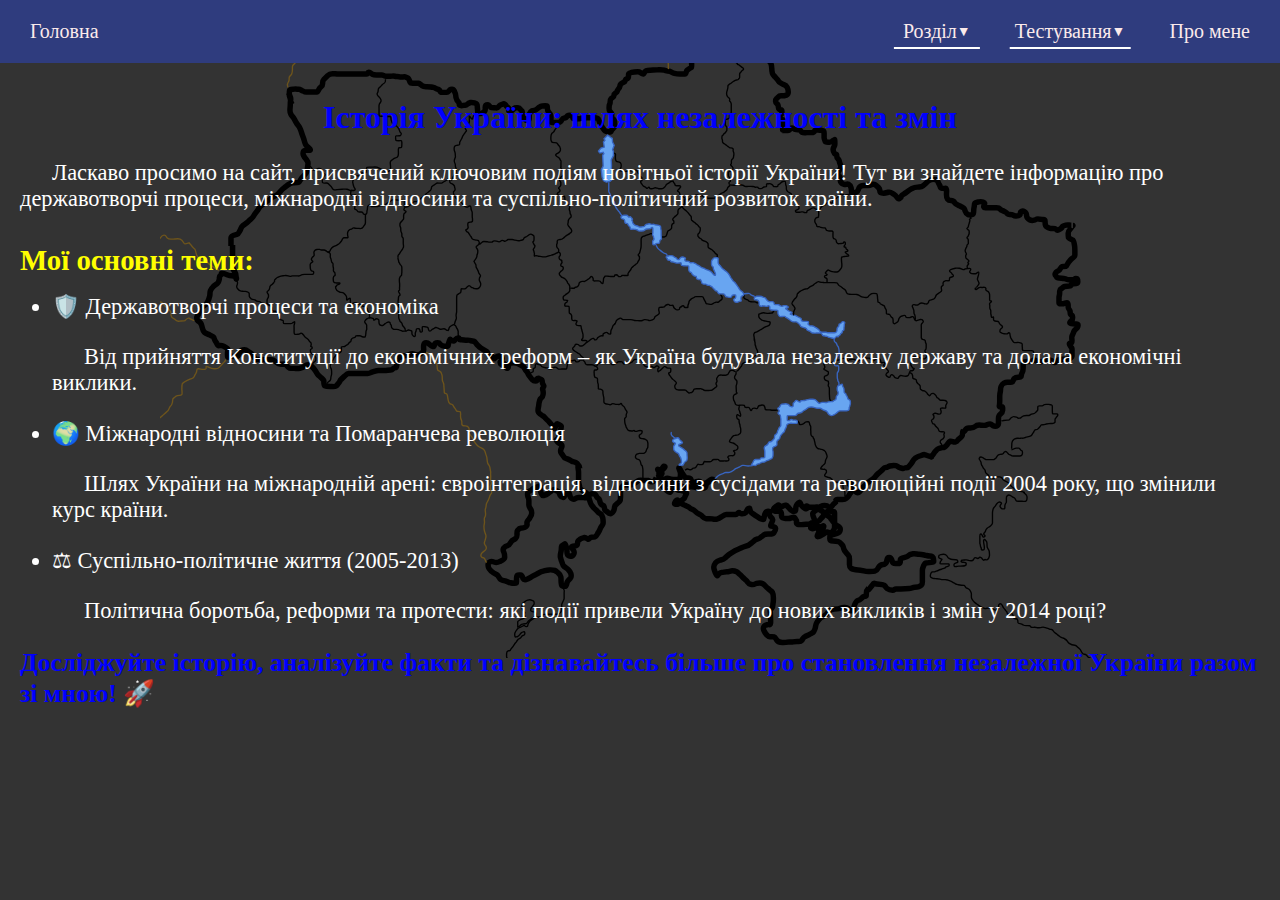
<file: index.html>
<!DOCTYPE html>
<html lang="en">

<head>
    <meta charset="UTF-8">
    <meta name="viewport" content="width=device-width, initial-scale=1.0">
    <title>Головна сторінка</title>
    <link rel="stylesheet" href="view/styles.css">
</head>

<body class="main">
    <nav class="navigation">
        <a href="index.html">Головна</a>
        <div class="navigation-wrapper">
            <div class="dropdown">
                <a class="dropdown-button">Розділ <span class="arrow">▼</span></a>
                <div class="dropdown-content">
                    <a href="./view/topic1.html">Державотворчі процеси та стан економіки</a>
                    <a href="./view/topic2.html">Міжнародні відносини України. Помаранчева революція</a>
                    <a href="./view/topic3.html">Суспільно-політичне життя України у 2005-2013 рр.</a>
                </div>
            </div>
            <div class="dropdown">
                <a class="dropdown-button">Тестування <span class="arrow">▼</span></a>
                <div class="dropdown-content">
                    <a href="./view/test1.html">Тест №1</a>
                    <a href="./view/test2.html">Тест №2</a>
                    <a href="./view/test3.html">Тест №3</a>
                </div>
            </div>
            <a href="./view/about.html">Про мене</a>
        </div>

    </nav>
    <main>
        <h1>Історія України: шлях незалежності та змін</h1>
        <p>Ласкаво просимо на сайт, присвячений ключовим подіям новітньої історії України! Тут ви знайдете інформацію
            про
            державотворчі процеси, міжнародні відносини та суспільно-політичний розвиток країни.</p>
        <h2>Мої основні теми:</h2>
        <ul>
            <li>🛡️ Державотворчі процеси та економіка</li>
            <p>Від прийняття Конституції до економічних реформ – як Україна будувала незалежну державу та долала
                економічні виклики.</p>
            <li>🌍 Міжнародні відносини та Помаранчева революція</li>
            <p>Шлях України на міжнародній арені: євроінтеграція, відносини з сусідами та революційні події 2004 року,
                що змінили курс країни.</p>
            <li>⚖ Суспільно-політичне життя (2005-2013)</li>
            <p>Політична боротьба, реформи та протести: які події привели Україну до нових викликів і змін у 2014 році?
            </p>
        </ul>
        <h3>Досліджуйте історію, аналізуйте факти та дізнавайтесь більше про становлення незалежної України разом зі мною! 🚀</h3>
    </main>

</body>

</html>
</file>
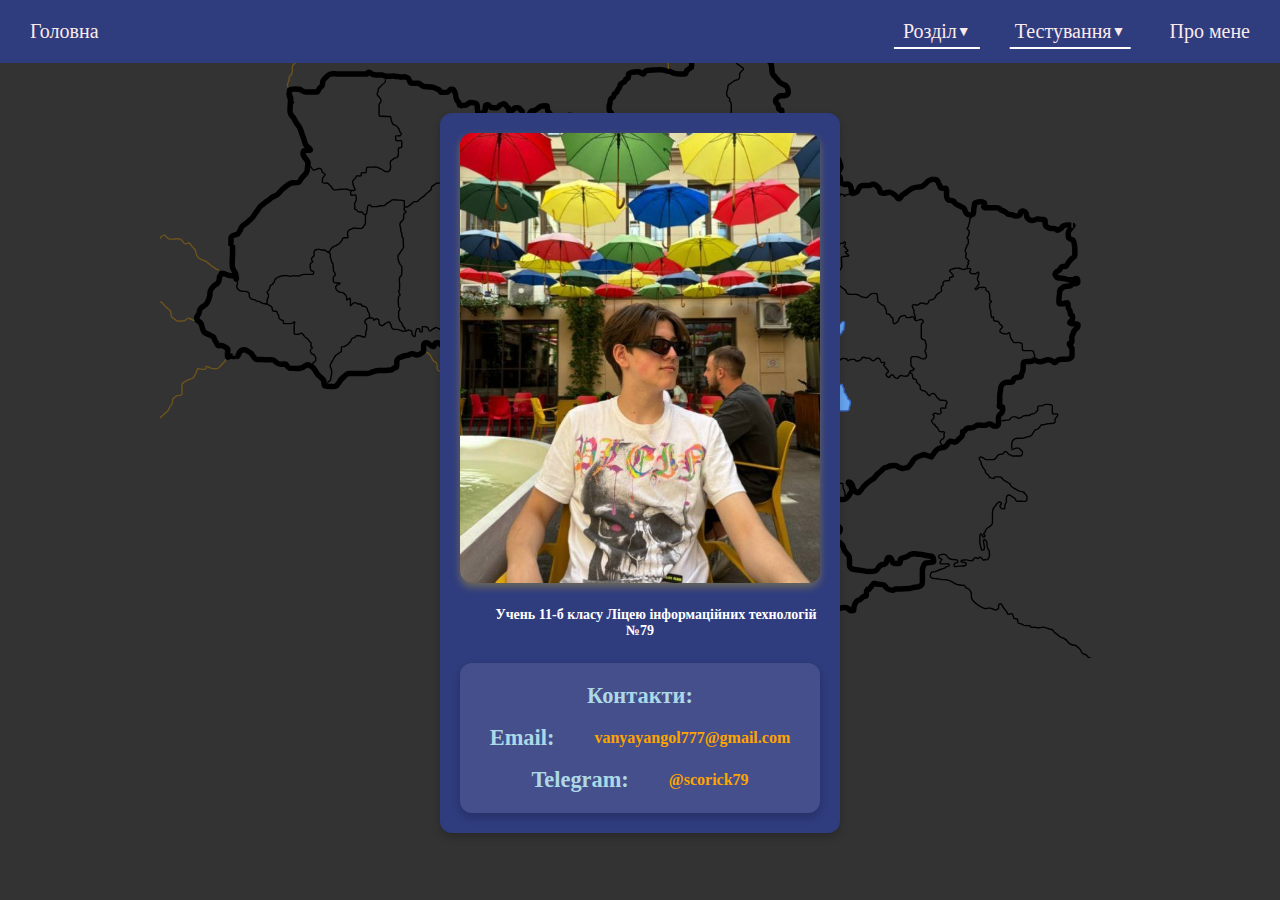
<file: view/about.html>
<!DOCTYPE html>
<html lang="en">

<head>
  <meta charset="UTF-8">
  <meta name="viewport" content="width=device-width, initial-scale=1.0">
  <link rel="stylesheet" href="styles.css">
  <title>Site</title>
</head>

<body class="my_page main">
  <nav class="navigation">
    <a href="../index.html">Головна</a>
    <div class="navigation-wrapper">
      <div class="dropdown">
        <a class="dropdown-button">Розділ <span class="arrow">▼</span></a>
        <div class="dropdown-content">
          <a href="./topic1.html">Державотворчі процеси та стан економіки</a>
          <a href="./topic2.html">Міжнародні відносини України. Помаранчева революція</a>
          <a href="./topic3.html">Суспільно-політичне життя України у 2005-2013 рр.</a>
        </div>
      </div>
      <div class="dropdown">
        <a class="dropdown-button">Тестування <span class="arrow">▼</span></a>
        <div class="dropdown-content">
          <a href="./test1.html">Тест №1</a>
          <a href="./test2.html">Тест №2</a>
          <a href="./test3.html">Тест №3</a>
        </div>
      </div>
      <a href="./about.html">Про мене</a>
    </div>
  </nav>

  <main class="my_main">
    <div class="picture_my">
      <img id="Picutre195" class="medium" src="./src/me.jpg">
      <p>Учень 11-б класу Ліцею інформаційних технологій №79</p>
    </div>
    <div class="contacts">
      <p>Контакти:</p>
      <div class="contact">
        <p>Email:</p>
        <p>
          <a href="mailto:vanyayangol777@gmail.com" class="link">vanyayangol777@gmail.com</a>
        </p>
      </div>
      <div class="contact">
        <p>Telegram:</p>
        <p>
          <a href="http://t.me/scorick79" target="_blank" class="link">@scorick79</a>
        </p>
      </div>
    </div>
  </main>
</body>

</html>
</file>
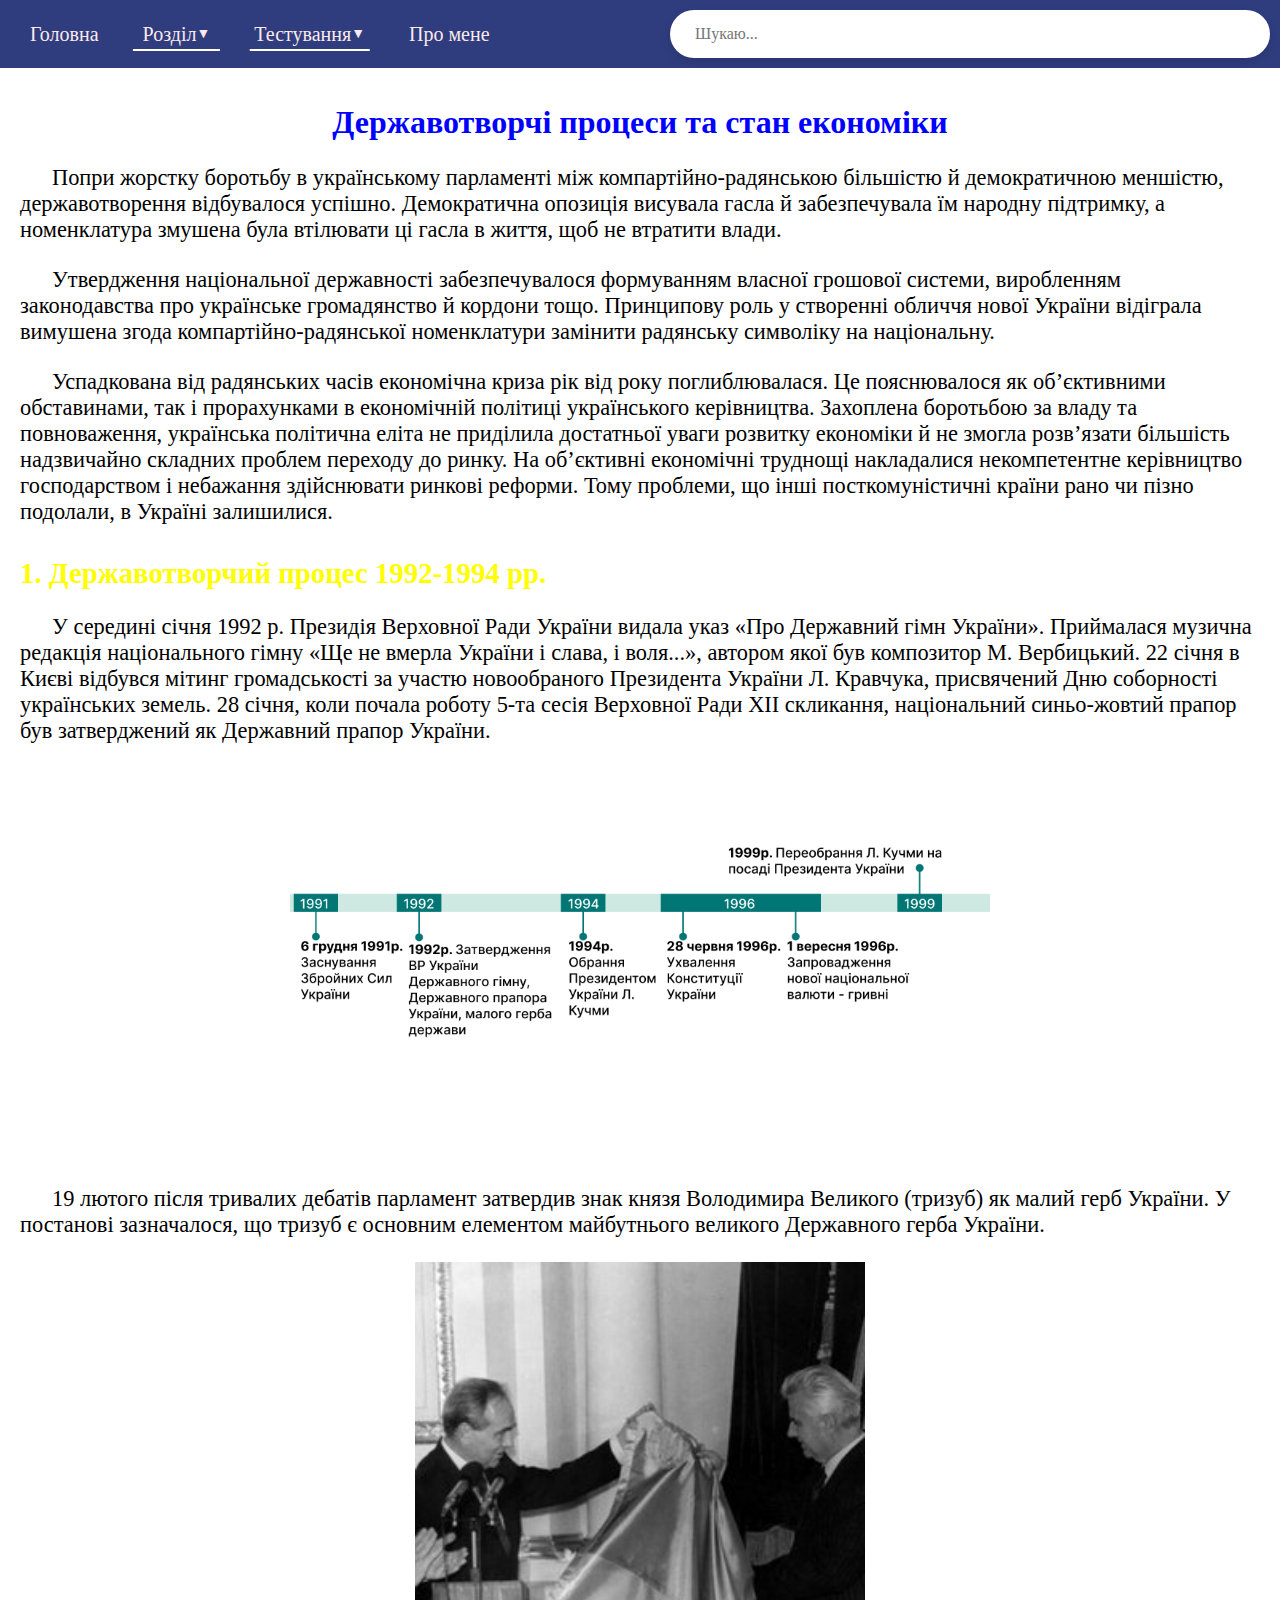
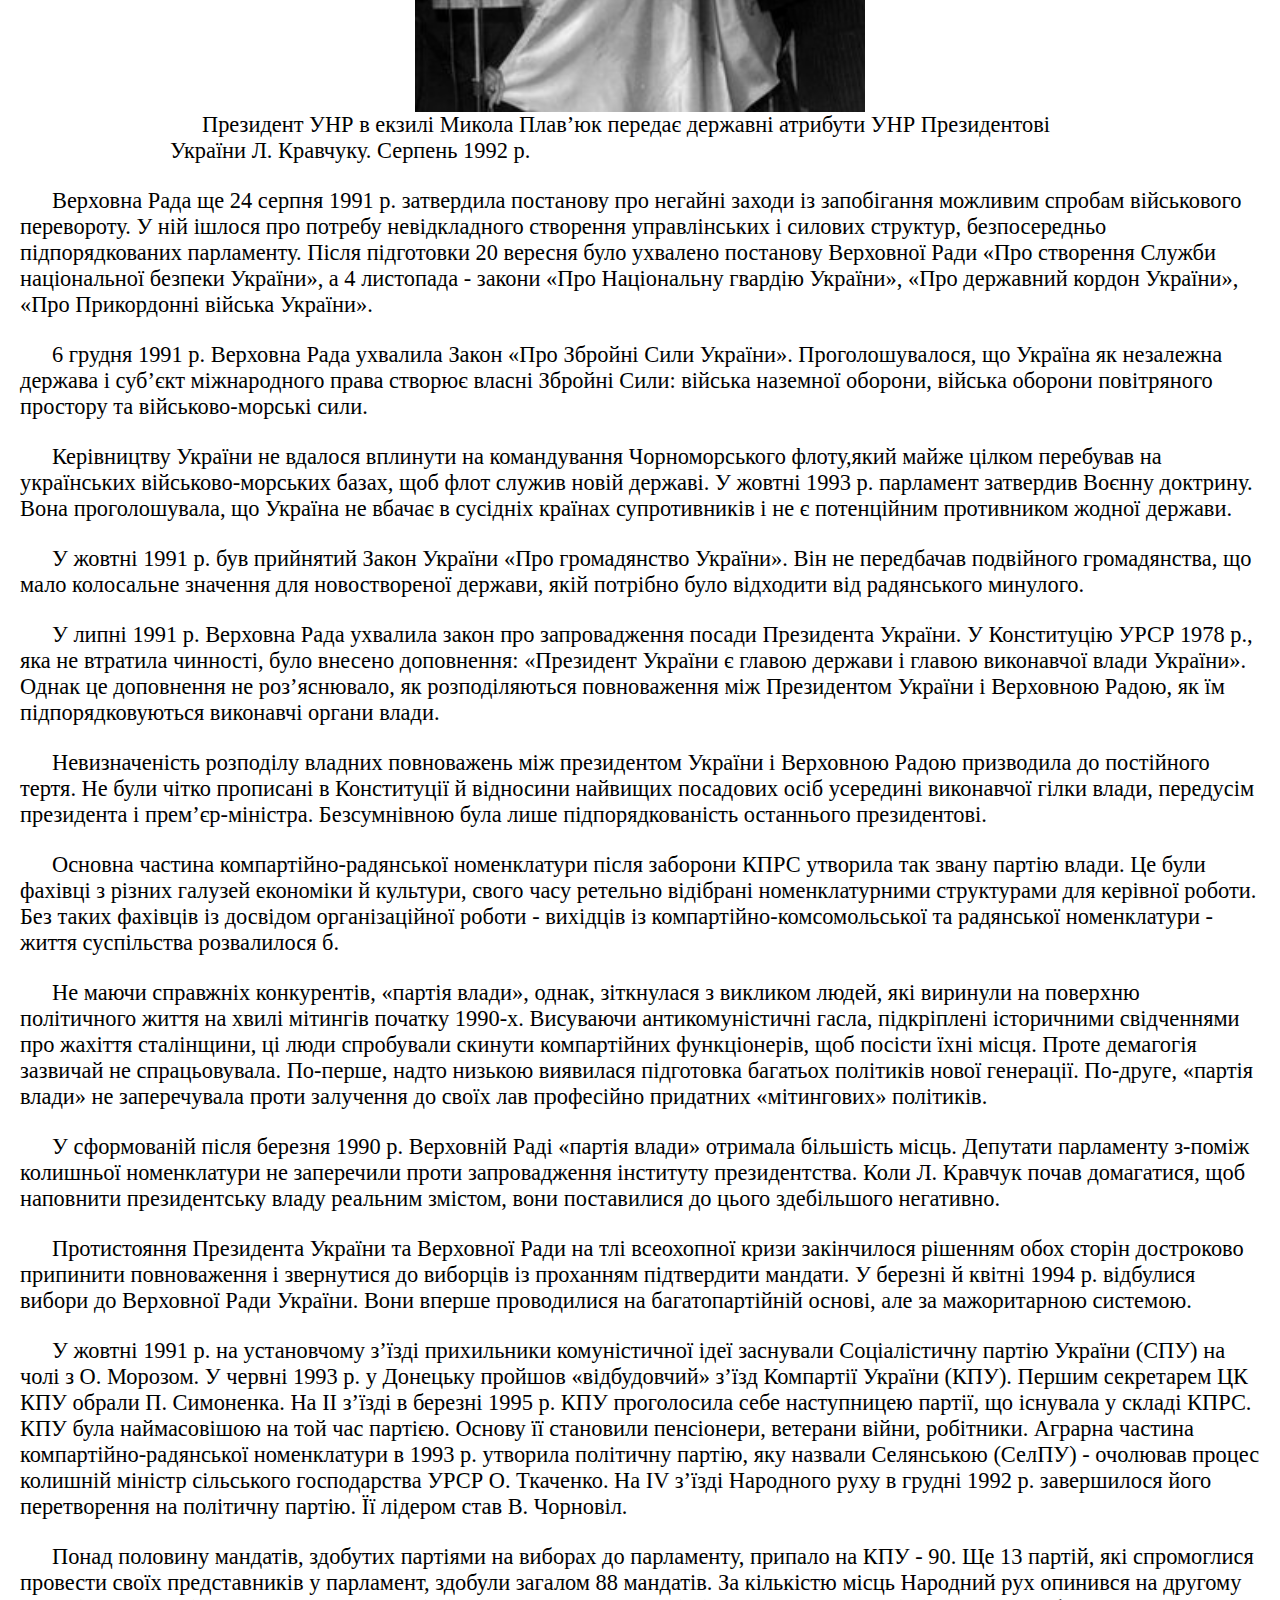
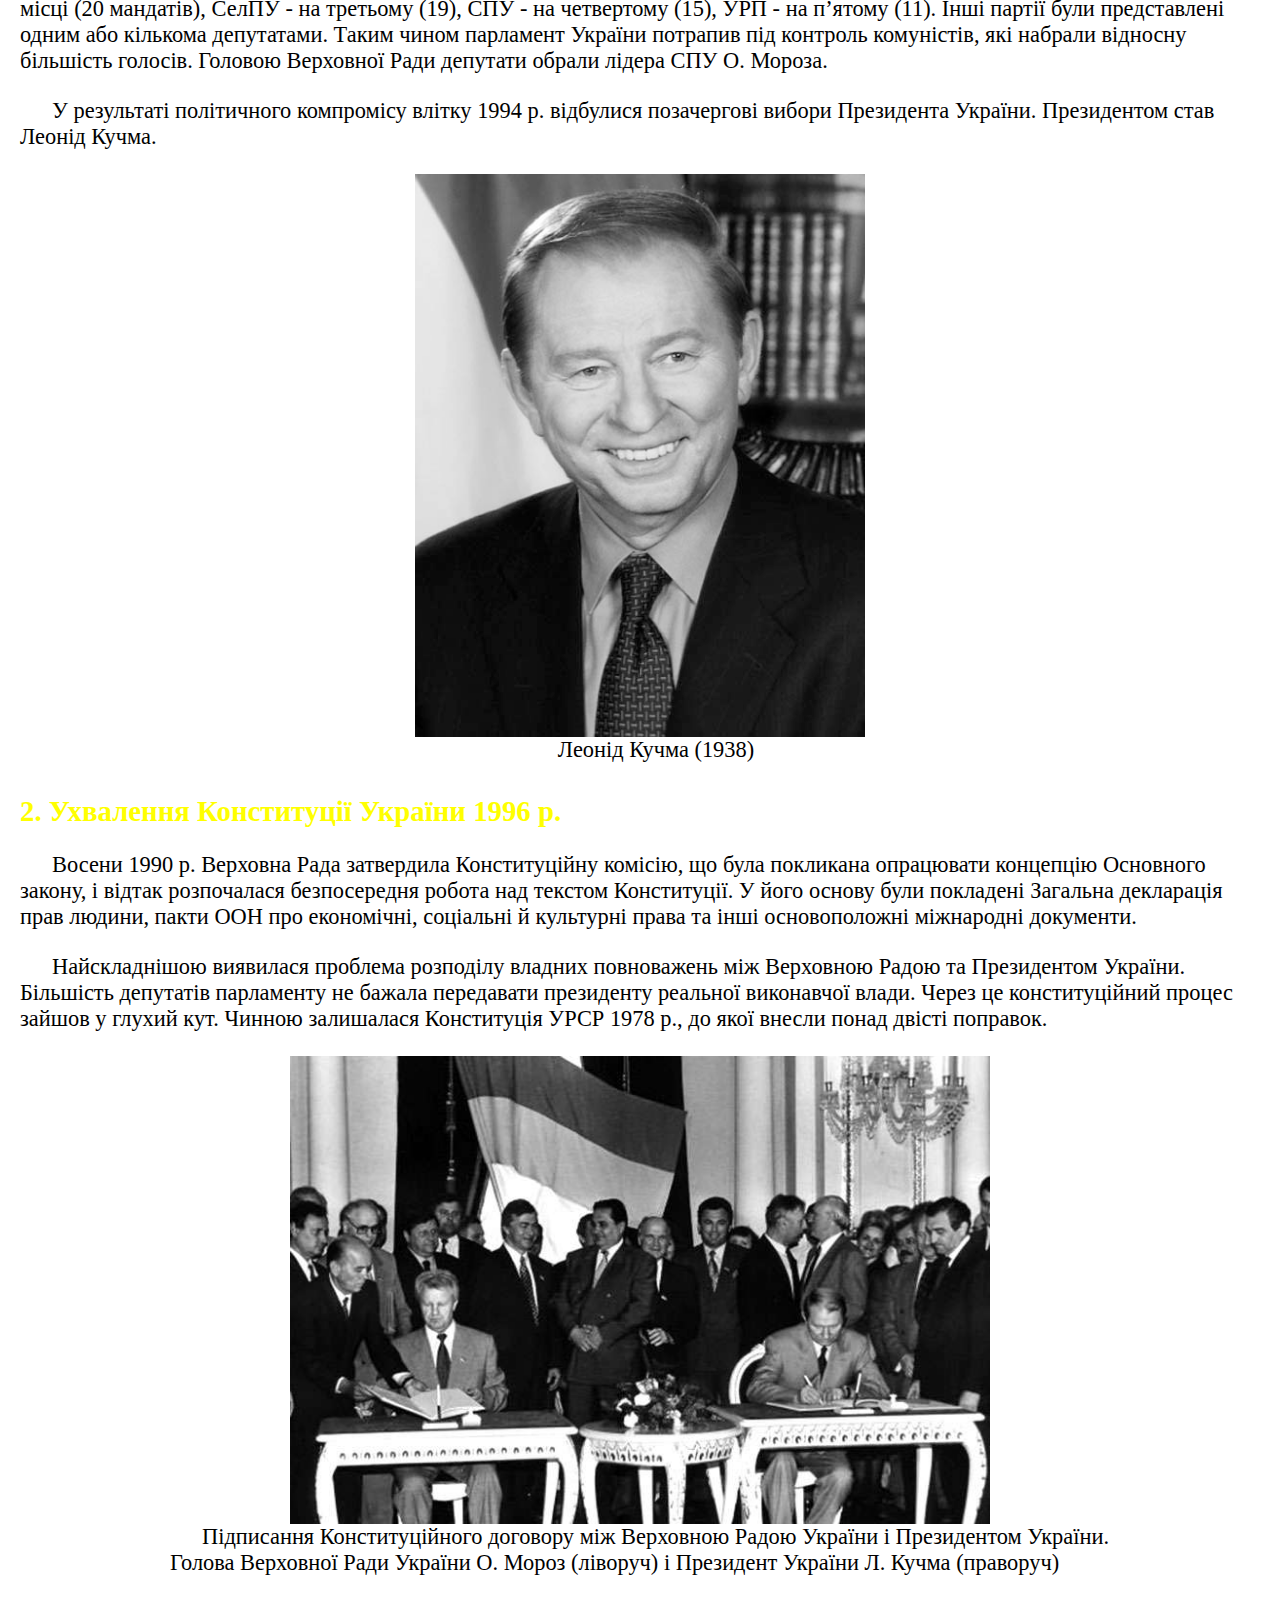
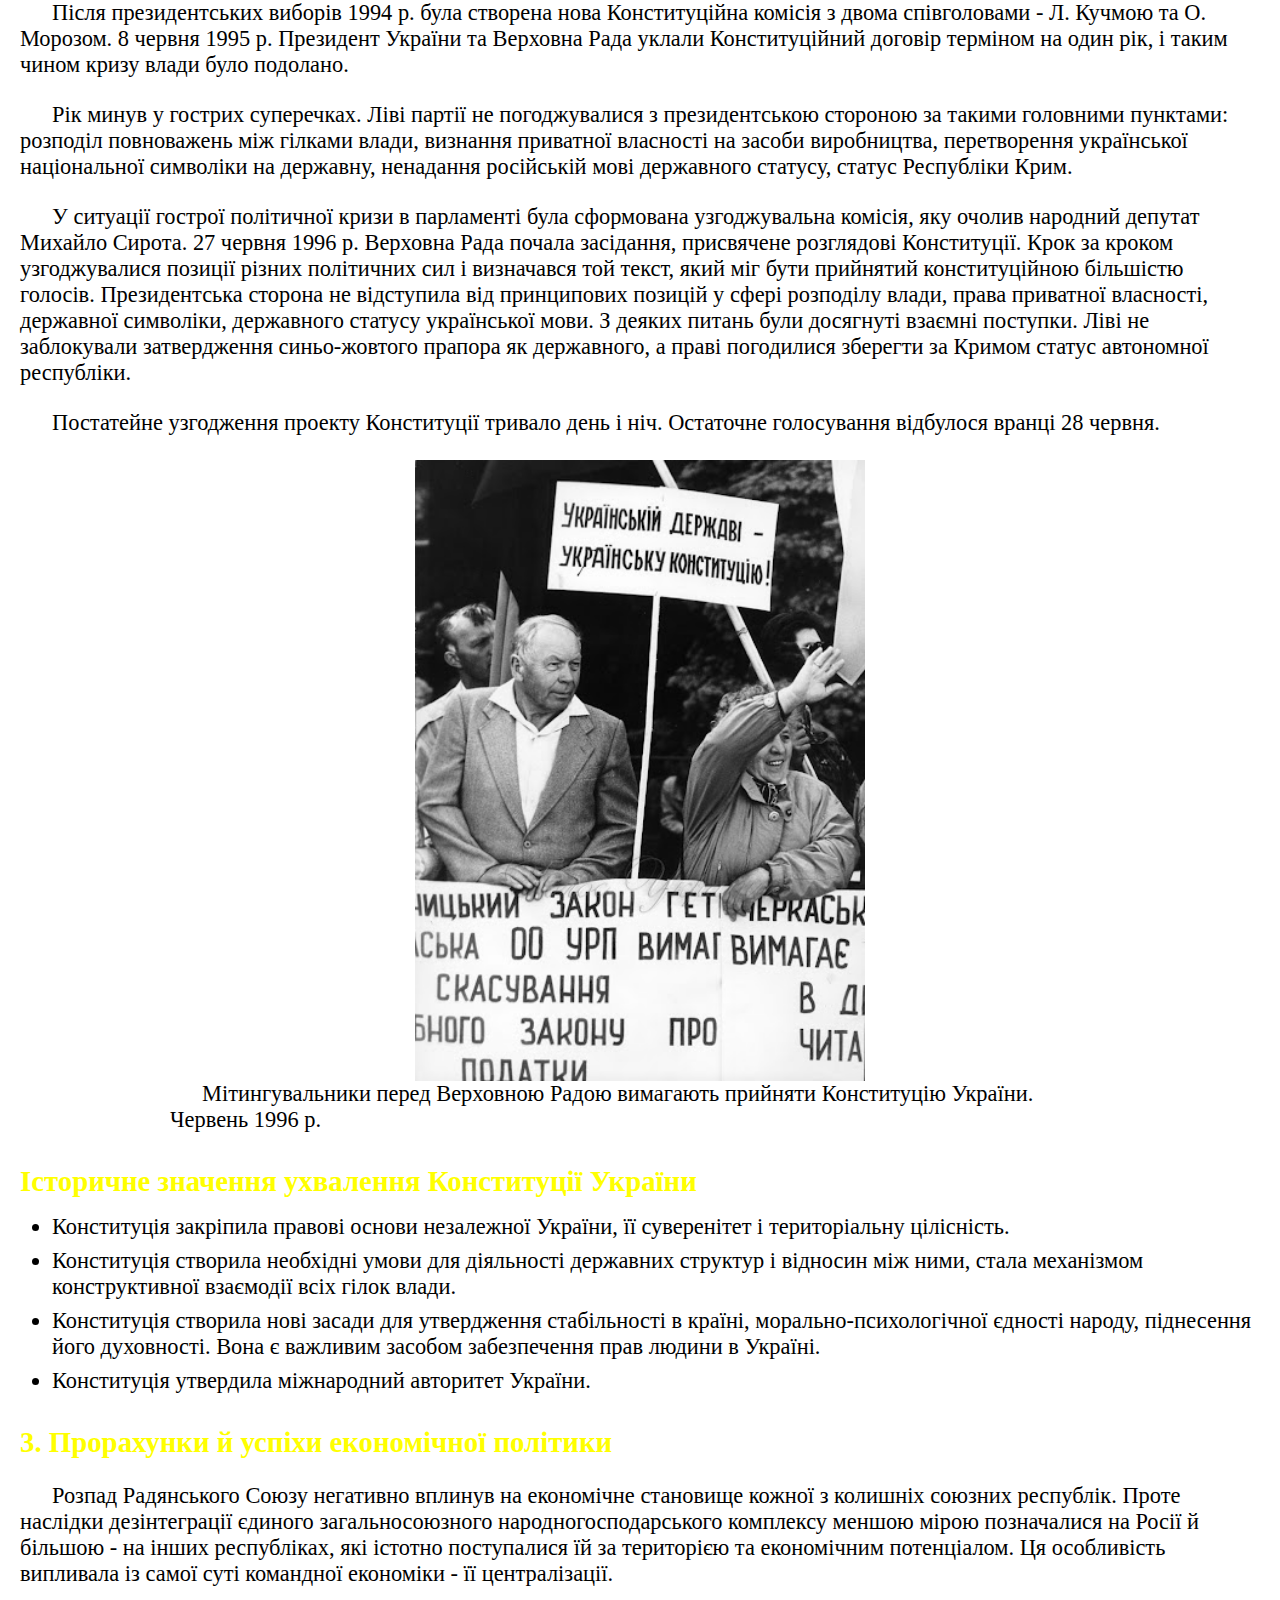
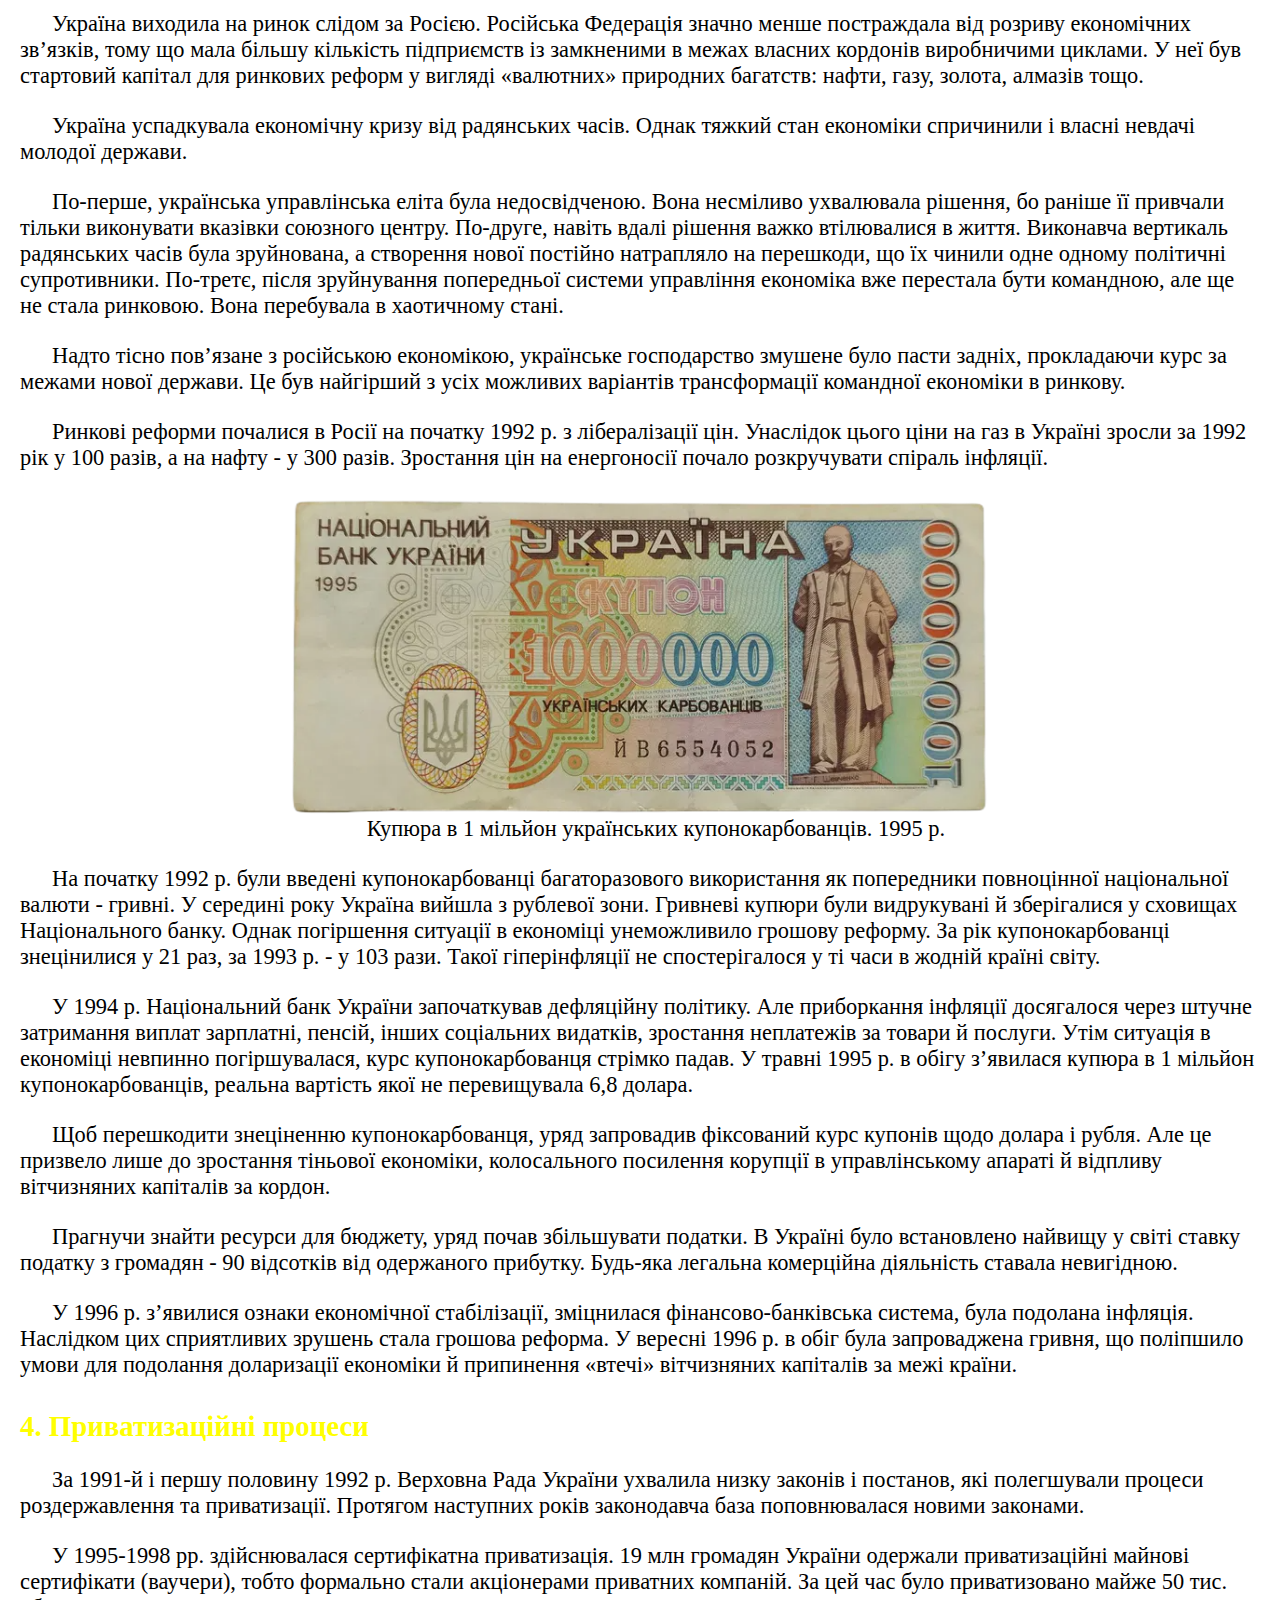
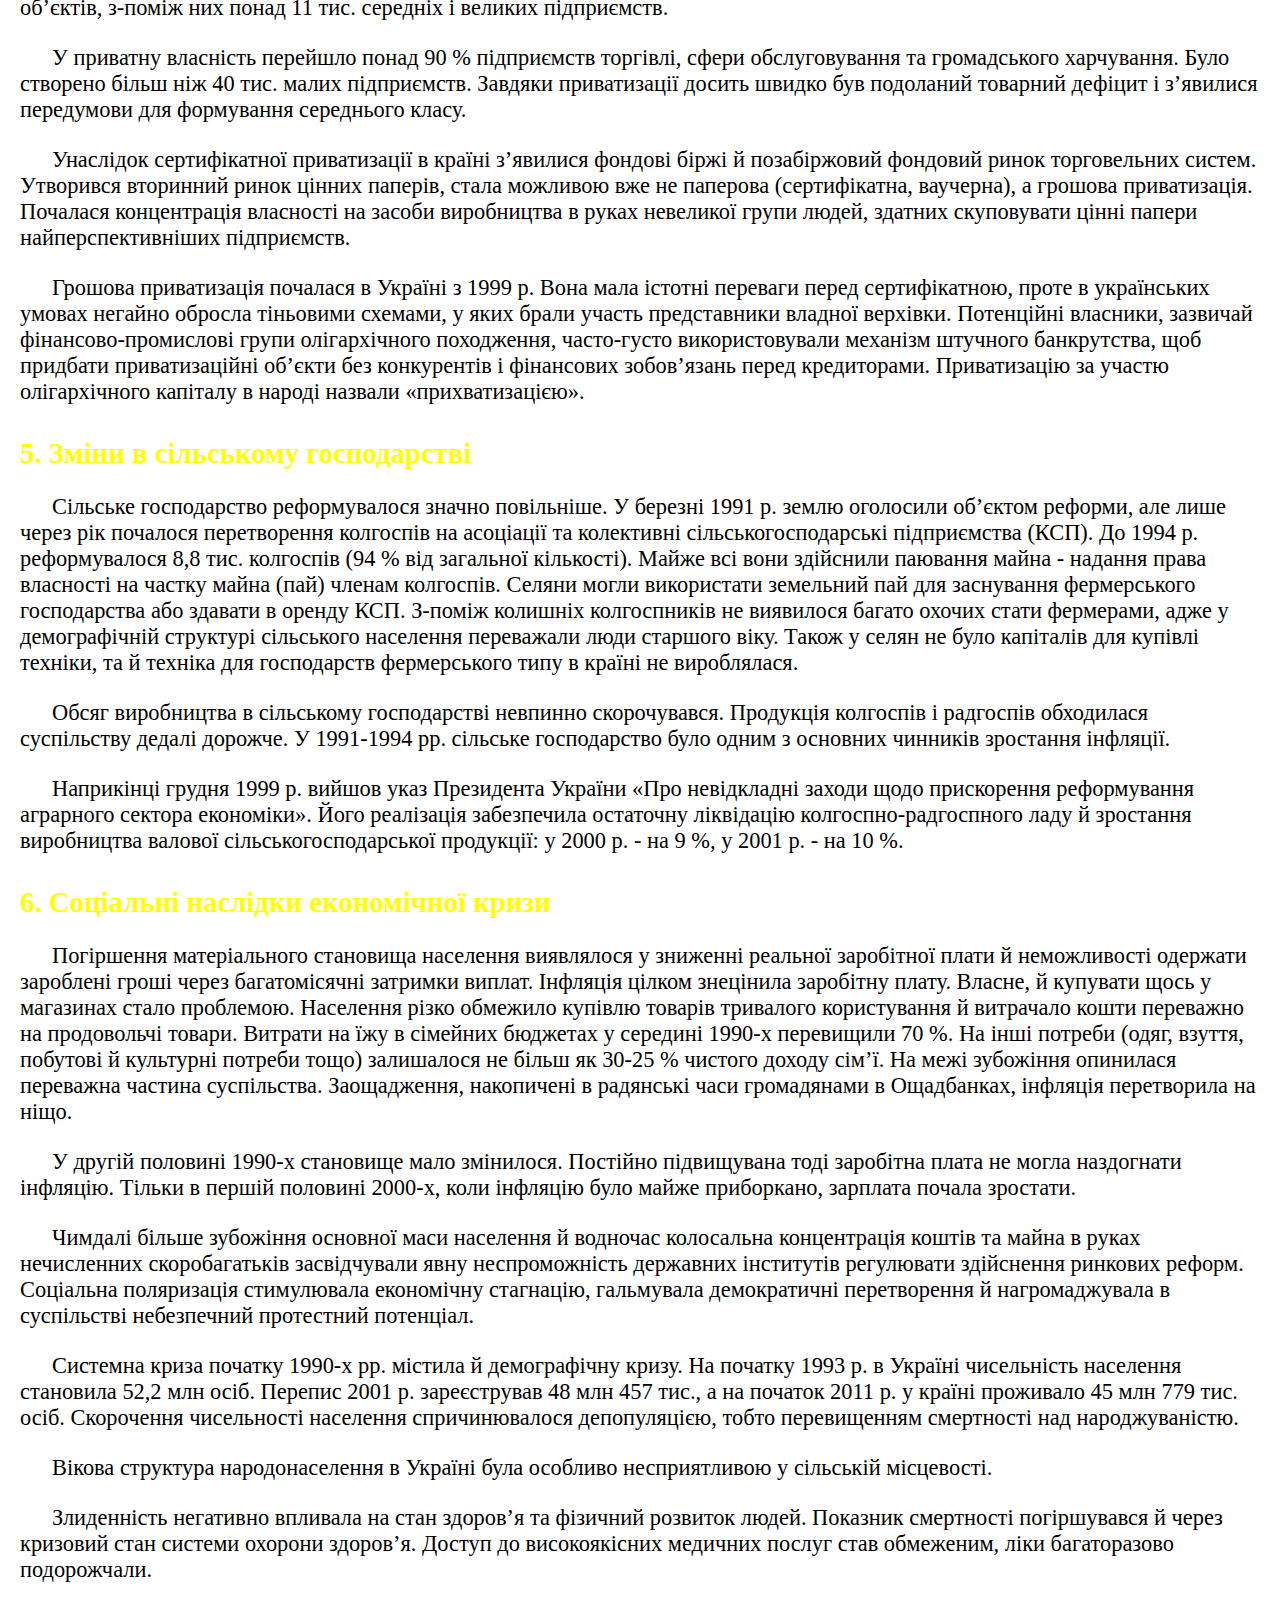
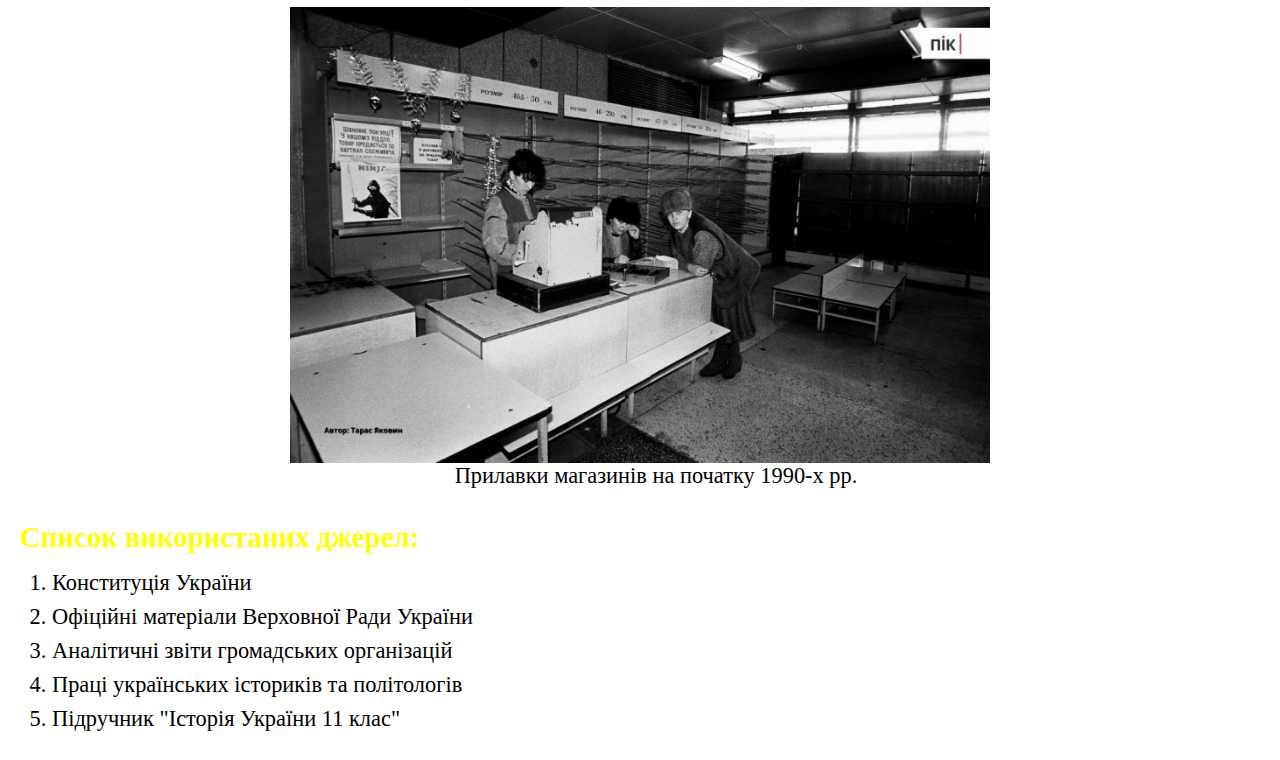
<file: view/topic1.html>
<!DOCTYPE html>
<html lang="en">

<head>
    <meta charset="UTF-8">
    <meta name="viewport" content="width=device-width, initial-scale=1">
    <title>Державотворчі процеси та стан економіки</title>
    <link rel="stylesheet" href="styles.css">
    <script src="../js/search.js" defer></script>
</head>

<body>
    <nav class="navigation">
        <div class="navigation-wrapper">
            <a href="../index.html">Головна</a>
            <div class="dropdown">
                <a class="dropdown-button">Розділ <span class="arrow">▼</span></a>
                <div class="dropdown-content">
                    <a href="./topic1.html">Державотворчі процеси та стан економіки</a>
                    <a href="./topic2.html">Міжнародні відносини України. Помаранчева революція</a>
                    <a href="./topic3.html">Суспільно-політичне життя України у 2005-2013 рр.</a>
                </div>
            </div>
            <div class="dropdown">
                <a class="dropdown-button">Тестування <span class="arrow">▼</span></a>
                <div class="dropdown-content">
                    <a href="./test1.html">Тест №1</a>
                    <a href="./test2.html">Тест №2</a>
                    <a href="./test3.html">Тест №3</a>
                </div>
            </div>
            <a href="./about.html">Про мене</a>
        </div>

        <div class="search-box">
            <input type="text" placeholder="Шукаю..." class="search-input">
            <div id="search-results"></div>
        </div>
    </nav>
    <main>
        <h1>Державотворчі процеси та стан економіки</h1>
        <p>Попри жорстку боротьбу в українському парламенті між компартійно-радянською більшістю й демократичною
            меншістю, державотворення відбувалося успішно. Демократична опозиція висувала гасла й забезпечувала їм
            народну підтримку, а номенклатура змушена була втілювати ці гасла в життя, щоб не втратити влади.
        </p>
        <p>Утвердження національної державності забезпечувалося формуванням власної грошової системи, виробленням
            законодавства про українське громадянство й кордони тощо. Принципову роль у створенні обличчя нової України
            відіграла вимушена згода компартійно-радянської номенклатури замінити радянську символіку на національну.
        </p>
        <p>Успадкована від радянських часів економічна криза рік від року поглиблювалася. Це пояснювалося як
            об’єктивними обставинами, так і прорахунками в економічній політиці українського керівництва. Захоплена
            боротьбою за владу та повноваження, українська політична еліта не приділила достатньої уваги розвитку
            економіки й не змогла розв’язати більшість надзвичайно складних проблем переходу до ринку. На об’єктивні
            економічні труднощі накладалися некомпетентне керівництво господарством і небажання здійснювати ринкові
            реформи. Тому проблеми, що інші посткомуністичні країни рано чи пізно подолали, в Україні залишилися.
        </p>
        <h2>1. Державотворчий процес 1992-1994 рр.</h2>
        <p>У середині січня 1992 р. Президія Верховної Ради України видала указ «Про Державний гімн
            України». Приймалася музична редакція національного гімну «Ще не вмерла України і слава, і воля...», автором
            якої був композитор М. Вербицький. 22 січня в Києві відбувся мітинг громадськості за участю новообраного
            Президента України Л. Кравчука, присвячений Дню соборності українських земель. 28 січня, коли почала роботу
            5-та сесія Верховної Ради XII скликання, національний синьо-жовтий прапор був затверджений як
            Державний прапор України.
        </p>
        <div class="picture">
            <img id="Picutre195" class="big" src="./src/image178.png">
            <p></p>
        </div>
        <p>19 лютого після тривалих дебатів парламент затвердив знак князя Володимира Великого (тризуб)
            як малий герб України. У постанові зазначалося, що тризуб є основним елементом майбутнього великого
            Державного герба України.
        </p>
        <div class="picture">
            <img id="Picutre187" class="medium" src="./src/image187.jpg">
            <p>Президент УНР в екзилі Микола Плав’юк передає державні атрибути УНР Президентові України Л. Кравчуку.
                Серпень 1992 р.
            </p>
        </div>
        <p>Верховна Рада ще 24 серпня 1991 р. затвердила постанову про негайні заходи із запобігання можливим спробам
            військового перевороту. У ній ішлося про потребу невідкладного створення управлінських і силових структур,
            безпосередньо підпорядкованих парламенту. Після підготовки 20 вересня було ухвалено постанову Верховної Ради
            «Про створення Служби національної безпеки України», а 4 листопада - закони «Про Національну гвардію
            України», «Про державний кордон України», «Про Прикордонні війська України».
        </p>
        <p>6 грудня 1991 р. Верховна Рада ухвалила Закон «Про Збройні Сили України». Проголошувалося,
            що Україна як незалежна держава і суб’єкт міжнародного права створює власні Збройні Сили: війська наземної
            оборони, війська оборони повітряного простору та військово-морські сили.</p>
        <p>Керівництву України не вдалося вплинути на командування Чорноморського флоту,який майже
            цілком перебував на українських військово-морських базах, щоб флот служив новій державі. У жовтні 1993 р.
            парламент затвердив Воєнну доктрину. Вона проголошувала, що Україна не вбачає в сусідніх країнах
            супротивників і не є потенційним противником жодної держави.</p>
        <p>У жовтні 1991 р. був прийнятий Закон України «Про громадянство України». Він не передбачав подвійного
            громадянства, що мало колосальне значення для новоствореної держави, якій потрібно було відходити від
            радянського минулого.</p>
        <p>У липні 1991 р. Верховна Рада ухвалила закон про запровадження посади Президента України. У
            Конституцію УРСР 1978 р., яка не втратила чинності, було внесено доповнення: «Президент України є главою
            держави і главою виконавчої влади України». Однак це доповнення не роз’яснювало, як розподіляються
            повноваження між Президентом України і Верховною Радою, як їм підпорядковуються виконавчі органи влади.</p>
        <p>Невизначеність розподілу владних повноважень між президентом України і Верховною Радою призводила до
            постійного тертя. Не були чітко прописані в Конституції й відносини найвищих посадових осіб усередині
            виконавчої гілки влади, передусім президента і прем’єр-міністра. Безсумнівною була лише підпорядкованість
            останнього президентові.</p>
        <p>Основна частина компартійно-радянської номенклатури після заборони КПРС утворила так звану
            партію влади. Це були фахівці з різних галузей економіки й культури, свого часу ретельно відібрані
            номенклатурними структурами для керівної роботи. Без таких фахівців із досвідом організаційної роботи -
            вихідців із компартійно-комсомольської та радянської номенклатури - життя суспільства розвалилося б.</p>
        <p>Не маючи справжніх конкурентів, «партія влади», однак, зіткнулася з викликом людей, які виринули на поверхню
            політичного життя на хвилі мітингів початку 1990-х. Висуваючи антикомуністичні гасла, підкріплені
            історичними свідченнями про жахіття сталінщини, ці люди спробували скинути компартійних функціонерів, щоб
            посісти їхні місця. Проте демагогія зазвичай не спрацьовувала. По-перше, надто низькою виявилася підготовка
            багатьох політиків нової генерації. По-друге, «партія влади» не заперечувала проти залучення до своїх лав
            професійно придатних «мітингових» політиків.
        </p>
        <p>У сформованій після березня 1990 р. Верховній Раді «партія влади» отримала більшість місць. Депутати
            парламенту з-поміж колишньої номенклатури не заперечили проти запровадження інституту президентства. Коли Л.
            Кравчук почав домагатися, щоб наповнити президентську владу реальним змістом, вони поставилися до цього
            здебільшого негативно.</p>
        <p>Протистояння Президента України та Верховної Ради на тлі всеохопної кризи закінчилося рішенням обох
            сторін достроково припинити повноваження і звернутися до виборців із проханням підтвердити
            мандати. У березні й квітні 1994 р. відбулися вибори до Верховної Ради України. Вони вперше проводилися на
            багатопартійній основі, але за мажоритарною системою.</p>
        <p>У жовтні 1991 р. на установчому з’їзді прихильники комуністичної ідеї заснували Соціалістичну партію України
            (СПУ) на чолі з О. Морозом. У червні 1993 р. у Донецьку пройшов «відбудовчий» з’їзд Компартії України (КПУ).
            Першим секретарем ЦК КПУ обрали П. Симоненка. На II з’їзді в березні 1995 р. КПУ проголосила себе
            наступницею партії, що існувала у складі КПРС. КПУ була наймасовішою на той час партією. Основу її становили
            пенсіонери, ветерани війни, робітники. Аграрна частина компартійно-радянської номенклатури в 1993 р.
            утворила політичну партію, яку назвали Селянською (СелПУ) - очолював процес колишній міністр сільського
            господарства УРСР О. Ткаченко. На IV з’їзді Народного руху в грудні 1992 р. завершилося його перетворення на
            політичну партію. Її лідером став В. Чорновіл.</p>
        <p>Понад половину мандатів, здобутих партіями на виборах до парламенту, припало на КПУ - 90. Ще 13 партій, які
            спромоглися провести своїх представників у парламент, здобули загалом 88 мандатів. За кількістю місць
            Народний рух опинився на другому місці (20 мандатів), СелПУ - на третьому (19), СПУ - на четвертому (15),
            УРП - на п’ятому (11). Інші партії були представлені одним або кількома депутатами. Таким чином парламент
            України потрапив під контроль комуністів, які набрали відносну більшість голосів. Головою Верховної Ради
            депутати обрали лідера СПУ О. Мороза.</p>
        <p>У результаті політичного компромісу влітку 1994 р. відбулися позачергові вибори Президента України.
            Президентом став Леонід Кучма.</p>
        <div class="picture">
            <img id="Picutre188" class="medium" src="./src/image188.jpg">
            <p>Леонід Кучма (1938)</p>
        </div>
        <h2>2. Ухвалення Конституції України 1996 р.</h2>
        <p>Восени 1990 р. Верховна Рада затвердила Конституційну комісію, що була покликана опрацювати концепцію
            Основного закону, і відтак розпочалася безпосередня робота над текстом Конституції. У його основу були
            покладені Загальна декларація прав людини, пакти ООН про економічні, соціальні й культурні права та інші
            основоположні міжнародні документи.</p>
        <p>Найскладнішою виявилася проблема розподілу владних повноважень між Верховною Радою та Президентом України.
            Більшість депутатів парламенту не бажала передавати президенту реальної виконавчої влади. Через це
            конституційний процес зайшов у глухий кут. Чинною залишалася Конституція УРСР 1978 р., до якої внесли понад
            двісті поправок.</p>
        <div class="picture">
            <img id="Picutre189" class="big" src="./src/image189.jpg">
            <p>Підписання Конституційного договору між Верховною Радою України і Президентом України. Голова Верховної
                Ради України О. Мороз (ліворуч) і Президент України Л. Кучма (праворуч)</p>
        </div>
        <p>Після президентських виборів 1994 р. була створена нова Конституційна комісія з двома співголовами - Л.
            Кучмою та О. Морозом. 8 червня 1995 р. Президент України та Верховна Рада уклали Конституційний договір
            терміном на один рік, і таким чином кризу влади було подолано.</p>
        <p>Рік минув у гострих суперечках. Ліві партії не погоджувалися з президентською стороною за такими головними
            пунктами: розподіл повноважень між гілками влади, визнання приватної власності на засоби виробництва,
            перетворення української національної символіки на державну, ненадання російській мові державного статусу,
            статус Республіки Крим.</p>
        <p>У ситуації гострої політичної кризи в парламенті була сформована узгоджувальна комісія, яку очолив народний
            депутат Михайло Сирота. 27 червня 1996 р. Верховна Рада почала засідання, присвячене розглядові Конституції.
            Крок за кроком узгоджувалися позиції різних політичних сил і визначався той текст, який міг бути прийнятий
            конституційною більшістю голосів. Президентська сторона не відступила від принципових позицій у сфері
            розподілу влади, права приватної власності, державної символіки, державного статусу української мови. З
            деяких питань були досягнуті взаємні поступки. Ліві не заблокували затвердження синьо-жовтого прапора як
            державного, а праві погодилися зберегти за Кримом статус автономної республіки.</p>
        <p>Постатейне узгодження проекту Конституції тривало день і ніч. Остаточне голосування відбулося вранці
            28 червня.</p>
        <div class="picture">
            <img id="Picutre190" class="medium" src="./src/image190.jpg">
            <p>Мітингувальники перед Верховною Радою вимагають прийняти Конституцію України. Червень 1996 р.</p>
        </div>
        <h2>Історичне значення ухвалення Конституції України</h2>
        <ul>
            <li>Конституція закріпила правові основи незалежної України, її суверенітет і територіальну цілісність.</li>
            <li>Конституція створила необхідні умови для діяльності державних структур і відносин між ними, стала
                механізмом конструктивної взаємодії всіх гілок влади.
            </li>
            <li>Конституція створила нові засади для утвердження стабільності в країні, морально-психологічної єдності
                народу, піднесення його духовності. Вона є важливим засобом забезпечення прав людини в Україні.
            </li>
            <li>Конституція утвердила міжнародний авторитет України.</li>
        </ul>
        <h2>3. Прорахунки й успіхи економічної політики</h2>
        <p>Розпад Радянського Союзу негативно вплинув на економічне становище кожної з колишніх союзних республік. Проте
            наслідки дезінтеграції єдиного загальносоюзного народногосподарського комплексу меншою мірою позначалися на
            Росії й більшою - на інших республіках, які істотно поступалися їй за територією та економічним потенціалом.
            Ця
            особливість випливала із самої суті командної економіки - її централізації.</p>
        <p>Україна виходила на ринок слідом за Росією. Російська Федерація значно менше постраждала від розриву
            економічних
            зв’язків, тому що мала більшу кількість підприємств із замкненими в межах власних кордонів виробничими
            циклами.
            У неї був стартовий капітал для ринкових реформ у вигляді «валютних» природних багатств: нафти, газу,
            золота,
            алмазів тощо.</p>
        <p>Україна успадкувала економічну кризу від радянських часів. Однак тяжкий стан економіки спричинили і власні
            невдачі молодої держави.</p>
        <p>По-перше, українська управлінська еліта була недосвідченою. Вона несміливо ухвалювала рішення, бо раніше її
            привчали тільки виконувати вказівки союзного центру. По-друге, навіть вдалі рішення важко втілювалися в
            життя.
            Виконавча вертикаль радянських часів була зруйнована, а створення нової постійно натрапляло на перешкоди, що
            їх
            чинили одне одному політичні супротивники. По-третє, після зруйнування попередньої системи управління
            економіка
            вже перестала бути командною, але ще не стала ринковою. Вона перебувала в хаотичному стані.</p>
        <p>Надто тісно пов’язане з російською економікою, українське господарство змушене було пасти задніх, прокладаючи
            курс за межами нової держави. Це був найгірший з усіх можливих варіантів трансформації командної економіки в
            ринкову.</p>
        <p>Ринкові реформи почалися в Росії на початку 1992 р. з лібералізації цін. Унаслідок цього ціни на газ в
            Україні
            зросли за 1992 рік у 100 разів, а на нафту - у 300 разів. Зростання цін на енергоносії почало розкручувати
            спіраль інфляції.</p>
        <div class="picture">
            <img id="Picutre191" class="big" src="./src/image191.png">
            <p>Купюра в 1 мільйон українських купонокарбованців. 1995 р.</p>
        </div>
        <p>На початку 1992 р. були введені купонокарбованці багаторазового використання як попередники повноцінної
            національної валюти - гривні. У середині року Україна вийшла з рублевої зони. Гривневі купюри були
            видрукувані й
            зберігалися у сховищах Національного банку. Однак погіршення ситуації в економіці унеможливило грошову
            реформу.
            За рік купонокарбованці знецінилися у 21 раз, за 1993 р. - у 103 рази. Такої гіперінфляції не спостерігалося
            у
            ті часи в жодній країні світу.</p>
        <p>У 1994 р. Національний банк України започаткував дефляційну політику. Але приборкання інфляції досягалося
            через
            штучне затримання виплат зарплатні, пенсій, інших соціальних видатків, зростання неплатежів за товари й
            послуги.
            Утім ситуація в економіці невпинно погіршувалася, курс купонокарбованця стрімко падав. У травні 1995 р. в
            обігу
            з’явилася купюра в 1 мільйон купонокарбованців, реальна вартість якої не перевищувала 6,8 долара.</p>
        <p>Щоб перешкодити знеціненню купонокарбованця, уряд запровадив фіксований курс купонів щодо долара і рубля. Але
            це
            призвело лише до зростання тіньової економіки, колосального посилення корупції в управлінському апараті й
            відпливу вітчизняних капіталів за кордон.</p>
        <p>Прагнучи знайти ресурси для бюджету, уряд почав збільшувати податки. В Україні було встановлено найвищу у
            світі
            ставку податку з громадян - 90 відсотків від одержаного прибутку. Будь-яка легальна комерційна діяльність
            ставала невигідною.</p>
        <p>У 1996 р. з’явилися ознаки економічної стабілізації, зміцнилася фінансово-банківська система, була подолана
            інфляція. Наслідком цих сприятливих зрушень стала грошова реформа. У вересні 1996 р. в обіг була
            запроваджена
            гривня, що поліпшило умови для подолання доларизації економіки й припинення «втечі» вітчизняних капіталів за
            межі країни.</p>
        <h2>4. Приватизаційні процеси</h2>
        <p>За 1991-й і першу половину 1992 р. Верховна Рада України ухвалила низку законів і постанов, які полегшували
            процеси роздержавлення та приватизації. Протягом наступних років законодавча база поповнювалася новими
            законами.</p>
        <p>У 1995-1998 рр. здійснювалася сертифікатна приватизація. 19 млн громадян України одержали приватизаційні
            майнові
            сертифікати (ваучери), тобто формально стали акціонерами приватних компаній. За цей час було приватизовано
            майже
            50 тис. об’єктів, з-поміж них понад 11 тис. середніх і великих підприємств.</p>
        <p>У приватну власність перейшло понад 90 % підприємств торгівлі, сфери обслуговування та громадського
            харчування.
            Було створено більш ніж 40 тис. малих підприємств. Завдяки приватизації досить швидко був подоланий товарний
            дефіцит і з’явилися передумови для формування середнього класу.</p>
        <p>Унаслідок сертифікатної приватизації в країні з’явилися фондові біржі й позабіржовий фондовий ринок
            торговельних
            систем. Утворився вторинний ринок цінних паперів, стала можливою вже не паперова (сертифікатна, ваучерна), а
            грошова приватизація. Почалася концентрація власності на засоби виробництва в руках невеликої групи людей,
            здатних скуповувати цінні папери найперспективніших підприємств.</p>
        <p>Грошова приватизація почалася в Україні з 1999 р. Вона мала істотні переваги перед сертифікатною, проте в
            українських умовах негайно обросла тіньовими схемами, у яких брали участь представники владної верхівки.
            Потенційні власники, зазвичай фінансово-промислові групи олігархічного походження, часто-густо
            використовували
            механізм штучного банкрутства, щоб придбати приватизаційні об’єкти без конкурентів і фінансових зобов’язань
            перед кредиторами. Приватизацію за участю олігархічного капіталу в народі назвали «прихватизацією».</p>
        <h2>5. Зміни в сільському господарстві</h2>
        <p>Сільське господарство реформувалося значно повільніше. У березні 1991 р. землю оголосили об’єктом реформи,
            але
            лише через рік почалося перетворення колгоспів на асоціації та колективні сільськогосподарські підприємства
            (КСП). До 1994 р. реформувалося 8,8 тис. колгоспів (94 % від загальної кількості). Майже всі вони здійснили
            паювання майна - надання права власності на частку майна (пай) членам колгоспів. Селяни могли використати
            земельний пай для заснування фермерського господарства або здавати в оренду КСП. З-поміж колишніх
            колгоспників
            не виявилося багато охочих стати фермерами, адже у демографічній структурі сільського населення переважали
            люди
            старшого віку. Також у селян не було капіталів для купівлі техніки, та й техніка для господарств
            фермерського
            типу в країні не вироблялася.</p>
        <p>Обсяг виробництва в сільському господарстві невпинно скорочувався. Продукція колгоспів і радгоспів обходилася
            суспільству дедалі дорожче. У 1991-1994 рр. сільське господарство було одним з основних чинників зростання
            інфляції.</p>
        <p>Наприкінці грудня 1999 р. вийшов указ Президента України «Про невідкладні заходи щодо прискорення
            реформування
            аграрного сектора економіки». Його реалізація забезпечила остаточну ліквідацію колгоспно-радгоспного ладу й
            зростання виробництва валової сільськогосподарської продукції: у 2000 р. - на 9 %, у 2001 р. - на 10 %.</p>
        <h2>6. Соціальні наслідки економічної кризи</h2>
        <p>Погіршення матеріального становища населення виявлялося у зниженні реальної заробітної плати й неможливості
            одержати зароблені гроші через багатомісячні затримки виплат. Інфляція цілком знецінила заробітну плату.
            Власне,
            й купувати щось у магазинах стало проблемою. Населення різко обмежило купівлю товарів тривалого користування
            й
            витрачало кошти переважно на продовольчі товари. Витрати на їжу в сімейних бюджетах у середині 1990-х
            перевищили
            70 %. На інші потреби (одяг, взуття, побутові й культурні потреби тощо) залишалося не більш як 30-25 %
            чистого
            доходу сім’ї. На межі зубожіння опинилася переважна частина суспільства. Заощадження, накопичені в радянські
            часи громадянами в Ощадбанках, інфляція перетворила на ніщо.</p>
        <p>У другій половині 1990-х становище мало змінилося. Постійно підвищувана тоді заробітна плата не могла
            наздогнати
            інфляцію. Тільки в першій половині 2000-х, коли інфляцію було майже приборкано, зарплата почала зростати.
        </p>
        <p>Чимдалі більше зубожіння основної маси населення й водночас колосальна концентрація коштів та майна в руках
            нечисленних скоробагатьків засвідчували явну неспроможність державних інститутів регулювати здійснення
            ринкових
            реформ. Соціальна поляризація стимулювала економічну стагнацію, гальмувала демократичні перетворення й
            нагромаджувала в суспільстві небезпечний протестний потенціал.</p>
        <p>Системна криза початку 1990-х рр. містила й демографічну кризу. На початку 1993 р. в Україні чисельність
            населення становила 52,2 млн осіб. Перепис 2001 р. зареєстрував 48 млн 457 тис., а на початок 2011 р. у
            країні
            проживало 45 млн 779 тис. осіб. Скорочення чисельності населення спричинювалося депопуляцією, тобто
            перевищенням
            смертності над народжуваністю.</p>
        <p>Вікова структура народонаселення в Україні була особливо несприятливою у сільській місцевості.</p>
        <p>Злиденність негативно впливала на стан здоров’я та фізичний розвиток людей. Показник смертності погіршувався
            й
            через кризовий стан системи охорони здоров’я. Доступ до високоякісних медичних послуг став обмеженим, ліки
            багаторазово подорожчали.</p>
        <div class="picture">
            <img id="Picutre193" class="big" src="./src/image193.jpg">
            <p>Прилавки магазинів на початку 1990-х рр.</p>
        </div>


        <h2>Список використаних джерел:</h2>
        <ol>
            <li>Конституція України</li>
            <li>Офіційні матеріали Верховної Ради України</li>
            <li>Аналітичні звіти громадських організацій</li>
            <li>Праці українських істориків та політологів</li>
            <li>Підручник "Історія України 11 клас"</li>
        </ol>
    </main>

</body>

</html>
</file>
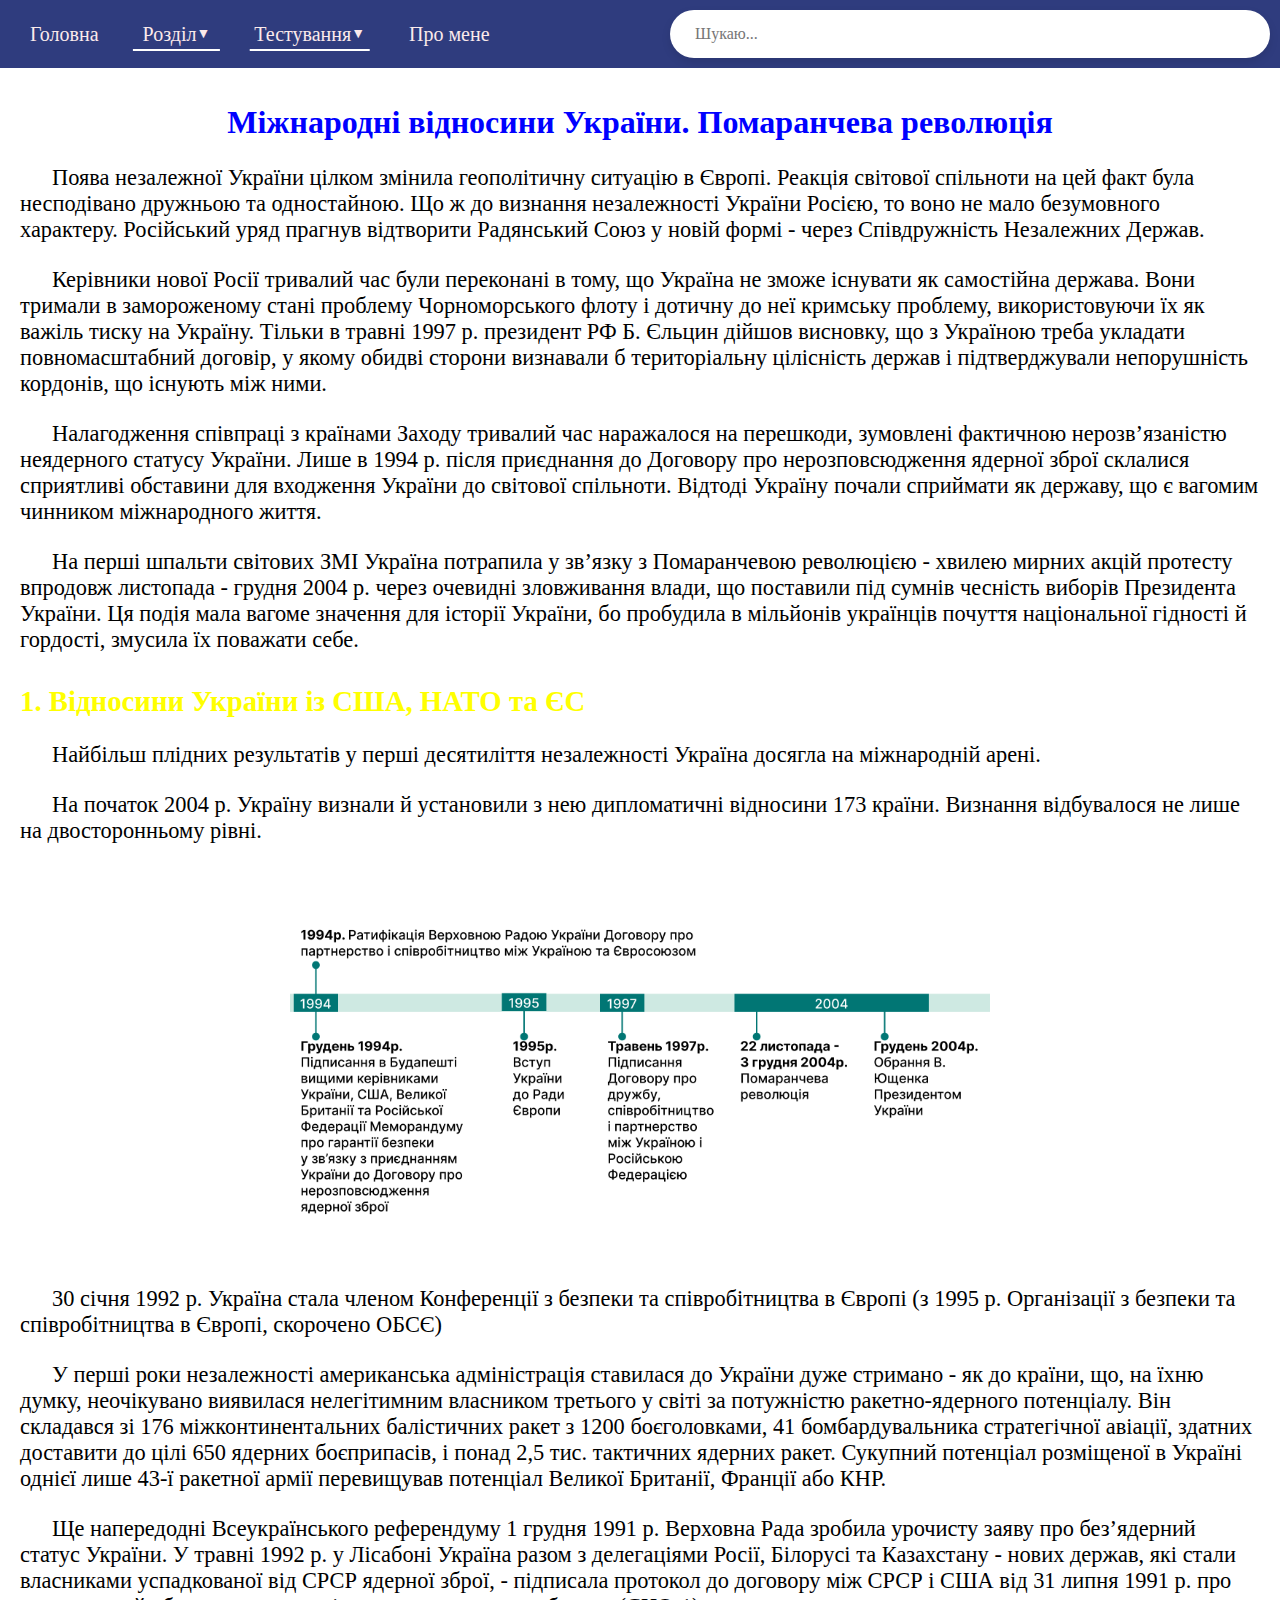
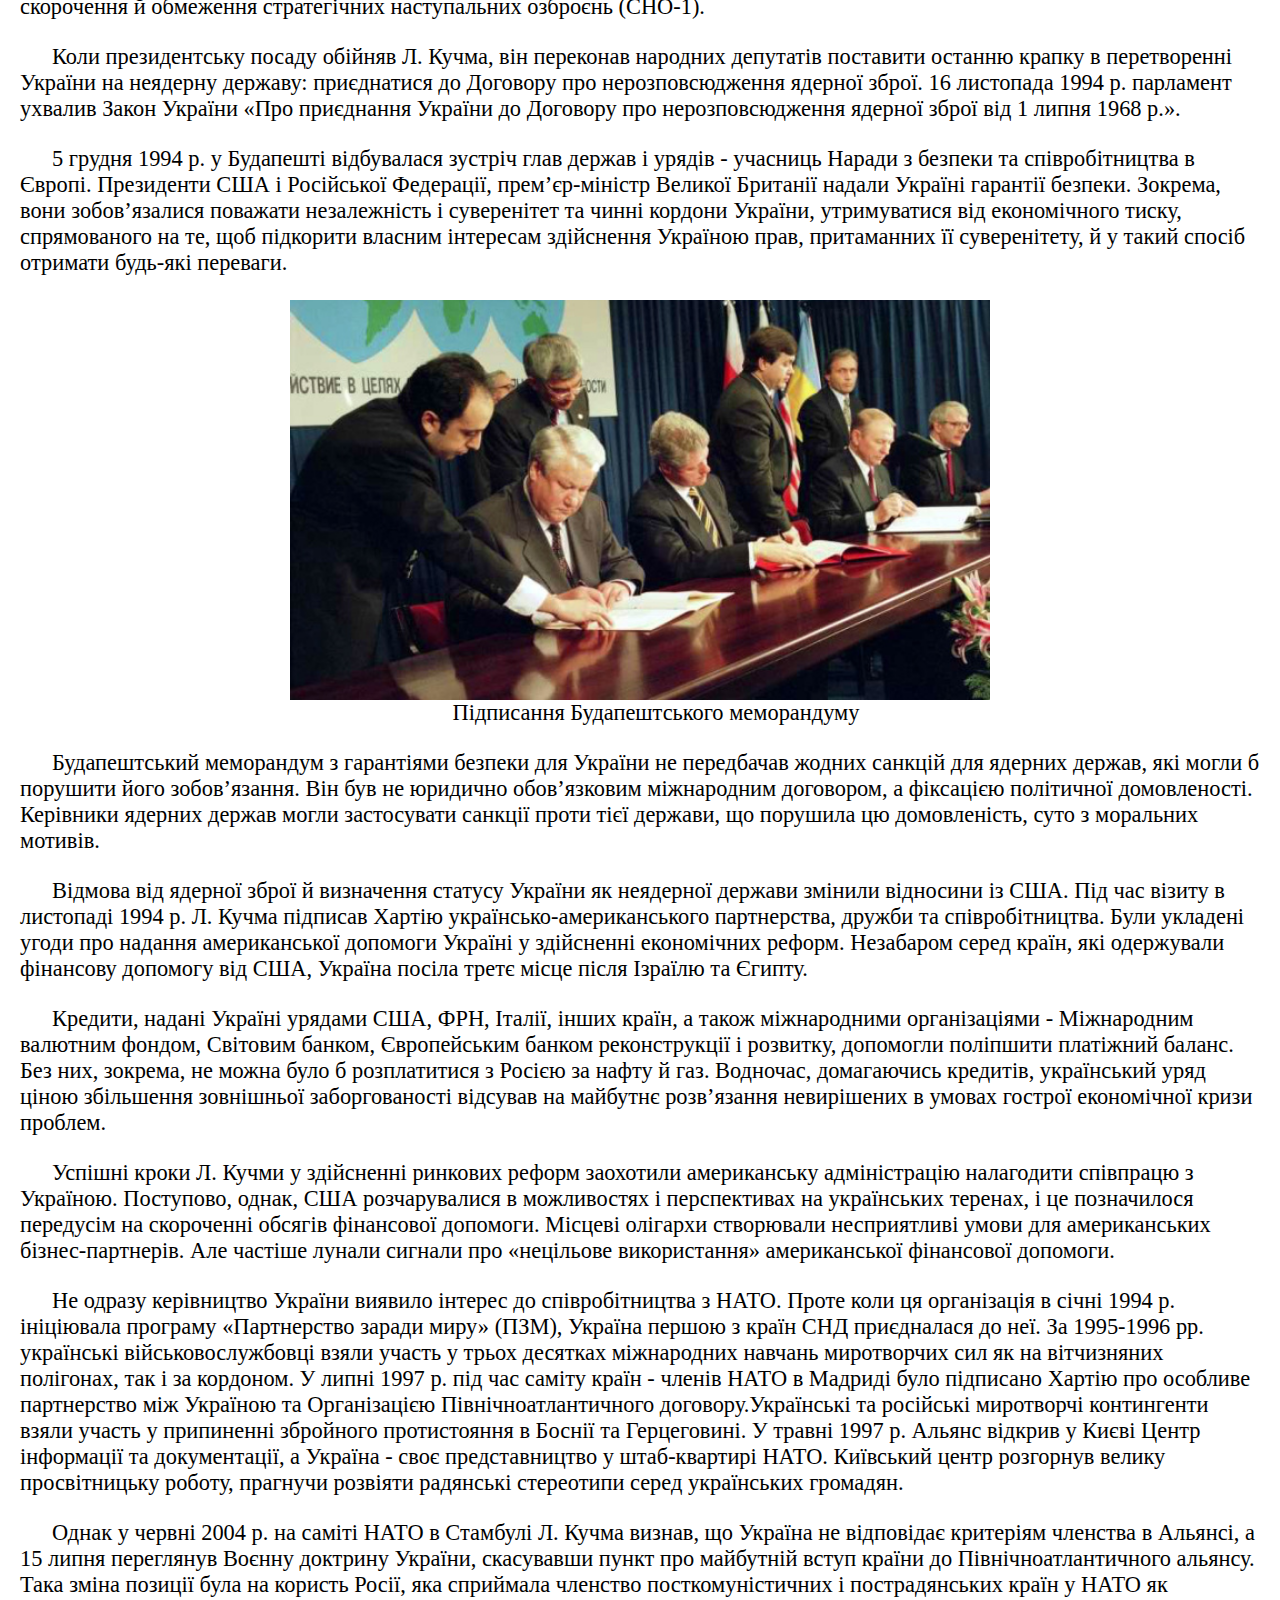
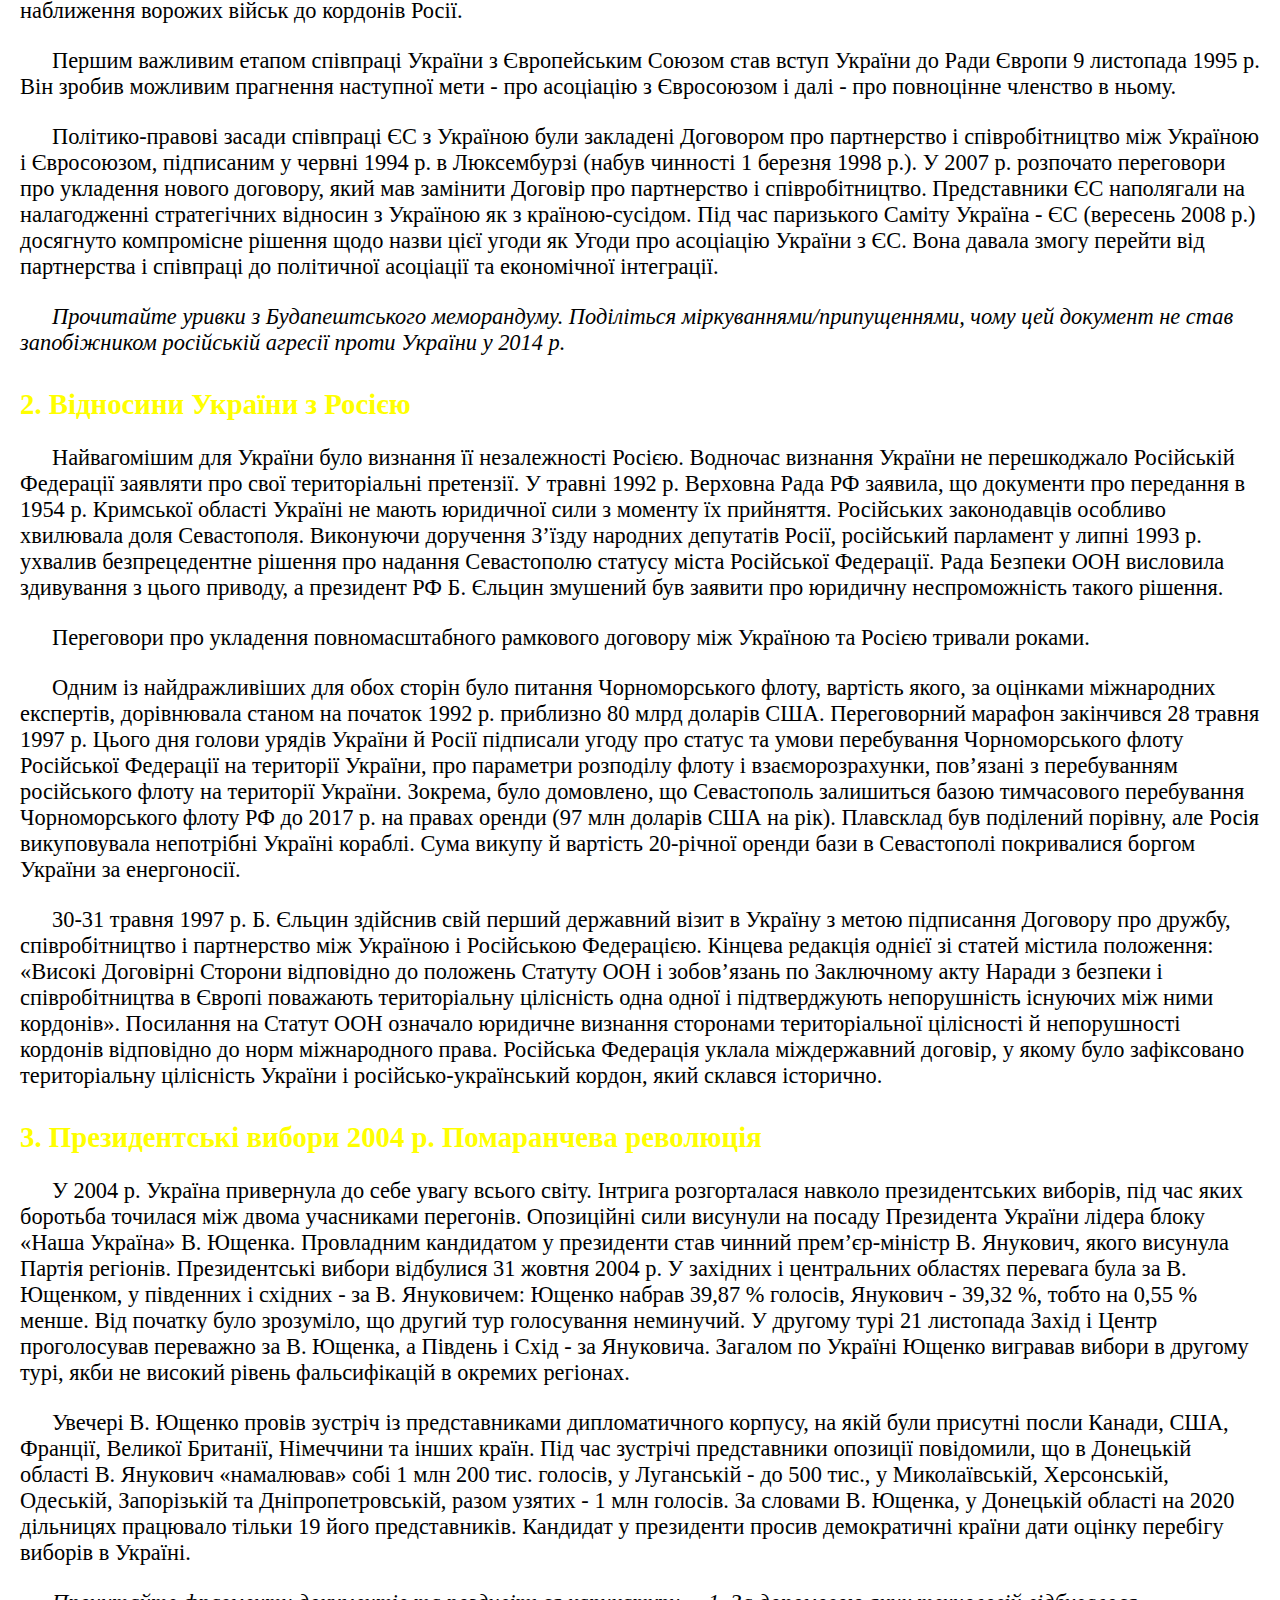
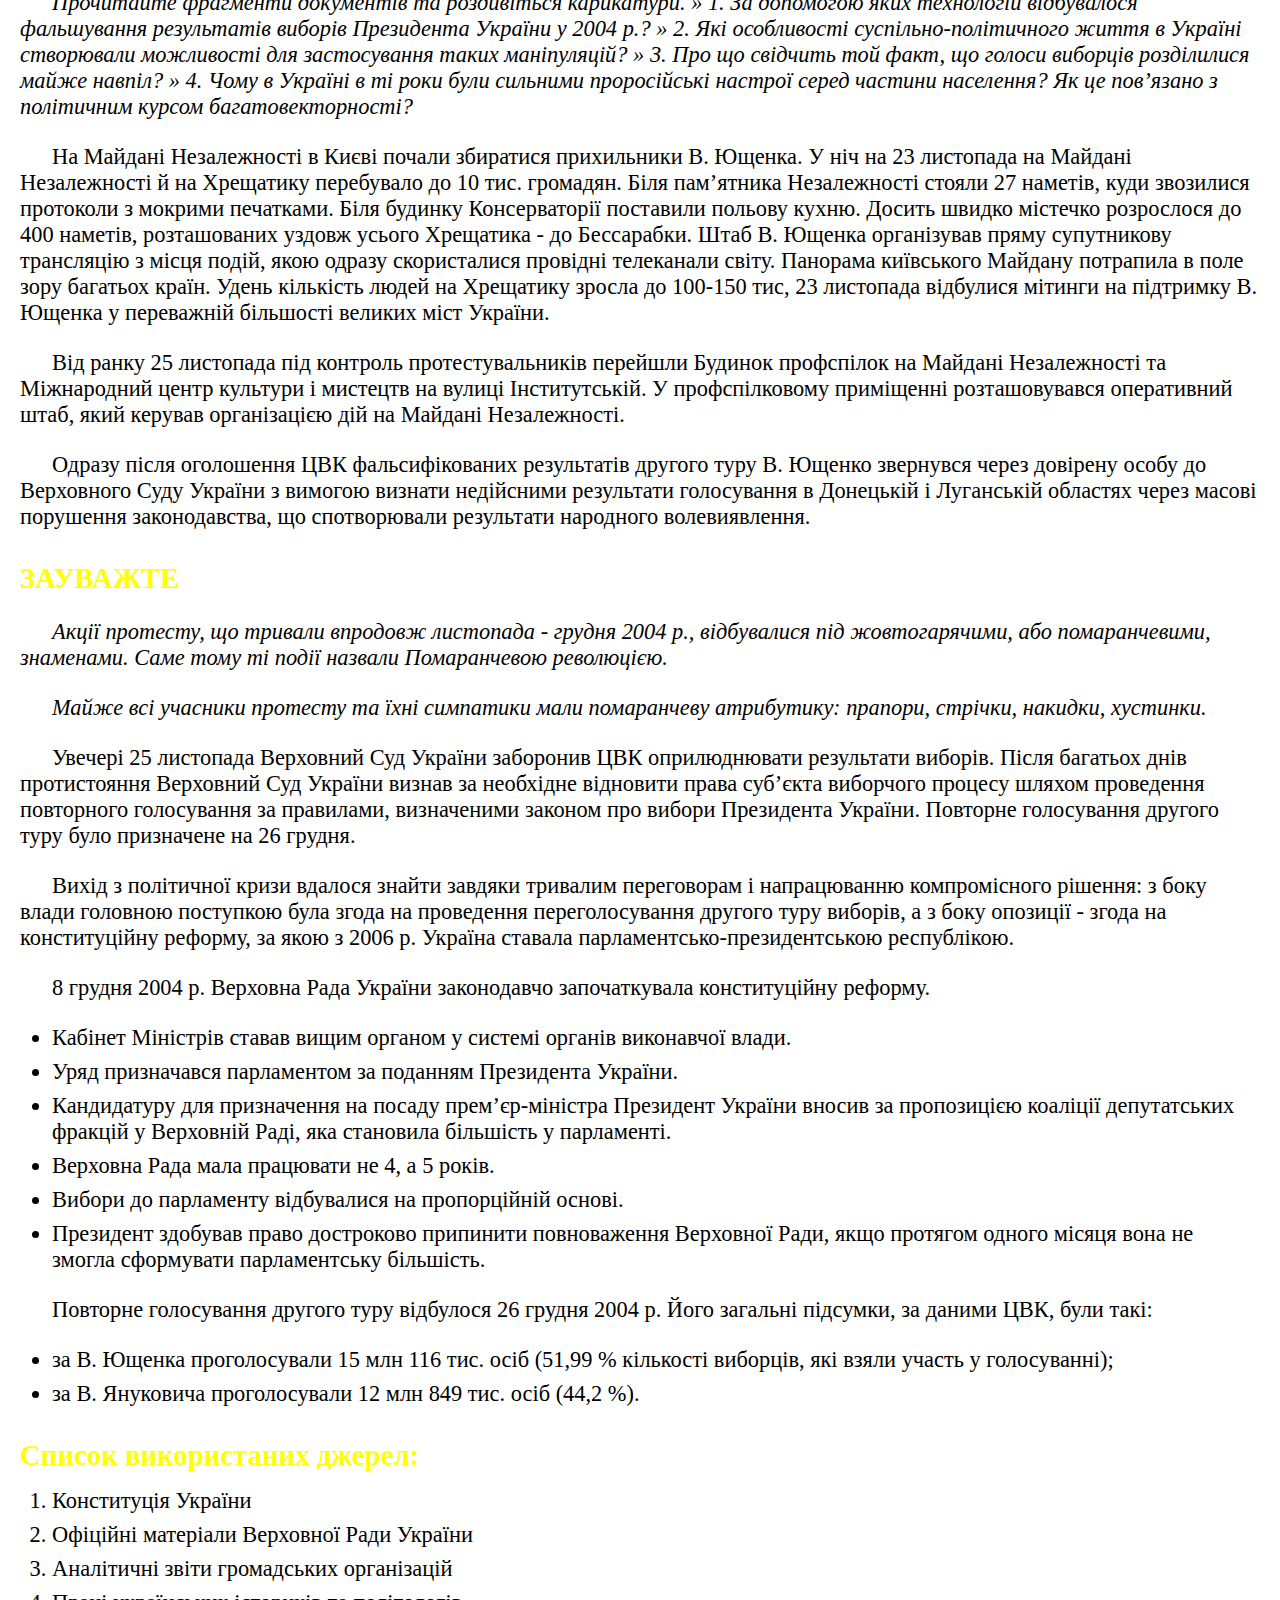
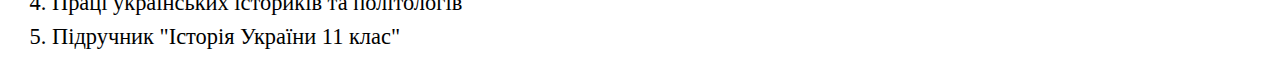
<file: view/topic2.html>
<!DOCTYPE html>
<html lang="en">

<head>
    <meta charset="UTF-8">
    <meta name="viewport" content="width=device-width, initial-scale=1.0">
    <title>Міжнародні відносини України. Помаранчева революція</title>
    <link rel="stylesheet" href="styles.css">
    <script src="../js/search.js" defer></script>
</head>

<body>
    <nav class="navigation">
        <div class="navigation-wrapper">
            <a href="../index.html">Головна</a>
            <div class="dropdown">
                <a class="dropdown-button">Розділ <span class="arrow">▼</span></a>
                <div class="dropdown-content">
                    <a href="./topic1.html">Державотворчі процеси та стан економіки</a>
                    <a href="./topic2.html">Міжнародні відносини України. Помаранчева революція</a>
                    <a href="./topic3.html">Суспільно-політичне життя України у 2005-2013 рр.</a>
                </div>
            </div>
            <div class="dropdown">
                <a class="dropdown-button">Тестування <span class="arrow">▼</span></a>
                <div class="dropdown-content">
                    <a href="./test1.html">Тест №1</a>
                    <a href="./test2.html">Тест №2</a>
                    <a href="./test3.html">Тест №3</a>
                </div>
            </div>
            <a href="./about.html">Про мене</a>
        </div>

        <div class="search-box">
            <input type="text" placeholder="Шукаю..." class="search-input">
            <div id="search-results"></div>
        </div>
    </nav>

    <main>
        <h1>Міжнародні відносини України. Помаранчева революція</h1>
        <p>Поява незалежної України цілком змінила геополітичну ситуацію в Європі. Реакція світової спільноти на цей
            факт
            була несподівано дружньою та одностайною. Що ж до визнання незалежності України Росією, то воно не мало
            безумовного характеру. Російський уряд прагнув відтворити Радянський Союз у новій формі - через
            Співдружність
            Незалежних Держав.</p>
        <p>Керівники нової Росії тривалий час були переконані в тому, що Україна не зможе існувати як самостійна
            держава.
            Вони тримали в замороженому стані проблему Чорноморського флоту і дотичну до неї кримську проблему,
            використовуючи їх як важіль тиску на Україну. Тільки в травні 1997 р. президент РФ Б. Єльцин дійшов
            висновку, що
            з Україною треба укладати повномасштабний договір, у якому обидві сторони визнавали б територіальну
            цілісність
            держав і підтверджували непорушність кордонів, що існують між ними.</p>

        <p>Налагодження співпраці з країнами Заходу тривалий час наражалося на перешкоди, зумовлені фактичною
            нерозв’язаністю неядерного статусу України. Лише в 1994 р. після приєднання до Договору про нерозповсюдження
            ядерної зброї склалися сприятливі обставини для входження України до світової спільноти. Відтоді Україну
            почали
            сприймати як державу, що є вагомим чинником міжнародного життя.</p>
        <p>На перші шпальти світових ЗМІ Україна потрапила у зв’язку з Помаранчевою революцією - хвилею мирних акцій
            протесту впродовж листопада - грудня 2004 р. через очевидні зловживання влади, що поставили під сумнів
            чесність
            виборів Президента України. Ця подія мала вагоме значення для історії України, бо пробудила в мільйонів
            українців почуття національної гідності й гордості, змусила їх поважати себе.</p>
        <h2>1. Відносини України із США, НАТО та ЄС</h2>
        <p>Найбільш плідних результатів у перші десятиліття незалежності Україна досягла на міжнародній арені.</p>
        <p>На початок 2004 р. Україну визнали й установили з нею дипломатичні відносини 173 країни. Визнання відбувалося
            не
            лише на двосторонньому рівні.</p>
        <div class="picture">
            <img id="Picutre195" class="big" src="./src/image195.png">
            <p></p>
        </div>
        <p>30 січня 1992 р. Україна стала членом Конференції з безпеки та співробітництва в Європі (з 1995 р.
            Організації з
            безпеки та співробітництва в Європі, скорочено ОБСЄ)</p>
        <p>У перші роки незалежності американська адміністрація ставилася до України дуже стримано - як до країни, що,
            на
            їхню думку, неочікувано виявилася нелегітимним власником третього у світі за потужністю ракетно-ядерного
            потенціалу. Він складався зі 176 міжконтинентальних балістичних ракет з 1200 боєголовками, 41
            бомбардувальника
            стратегічної авіації, здатних доставити до цілі 650 ядерних боєприпасів, і понад 2,5 тис. тактичних ядерних
            ракет. Сукупний потенціал розміщеної в Україні однієї лише 43-ї ракетної армії перевищував потенціал Великої
            Британії, Франції або КНР.</p>
        <p>Ще напередодні Всеукраїнського референдуму 1 грудня 1991 р. Верховна Рада зробила урочисту заяву про
            без’ядерний
            статус України. У травні 1992 р. у Лісабоні Україна разом з делегаціями Росії, Білорусі та Казахстану -
            нових
            держав, які стали власниками успадкованої від СРСР ядерної зброї, - підписала протокол до договору між СРСР
            і
            США від 31 липня 1991 р. про скорочення й обмеження стратегічних наступальних озброєнь (СНО-1).</p>
        <p>Коли президентську посаду обійняв Л. Кучма, він переконав народних депутатів поставити останню крапку в
            перетворенні України на неядерну державу: приєднатися до Договору про нерозповсюдження ядерної зброї. 16
            листопада 1994 р. парламент ухвалив Закон України «Про приєднання України до Договору про нерозповсюдження
            ядерної зброї від 1 липня 1968 р.».</p>
        <p>5 грудня 1994 р. у Будапешті відбувалася зустріч глав держав і урядів - учасниць Наради з
            безпеки та співробітництва в Європі. Президенти США і Російської Федерації, прем’єр-міністр Великої Британії
            надали Україні гарантії безпеки. Зокрема, вони зобов’язалися поважати незалежність і суверенітет та чинні
            кордони України, утримуватися від економічного тиску, спрямованого на те, щоб підкорити власним інтересам
            здійснення Україною прав, притаманних її суверенітету, й у такий спосіб отримати будь-які переваги.</p>
        <div class="picture">
            <img id="Picutre196" class="big" src="./src/image196.jpg">
            <p>Підписання Будапештського меморандуму</p>
        </div>
        <p>Будапештський меморандум з гарантіями безпеки для України не передбачав жодних санкцій для ядерних держав,
            які
            могли б порушити його зобов’язання. Він був не юридично обов’язковим міжнародним договором, а фіксацією
            політичної домовленості. Керівники ядерних держав могли застосувати санкції проти тієї держави, що порушила
            цю
            домовленість, суто з моральних мотивів.</p>
        <p>Відмова від ядерної зброї й визначення статусу України як неядерної держави змінили відносини із США. Під час
            візиту в листопаді 1994 р. Л. Кучма підписав Хартію українсько-американського партнерства, дружби та
            співробітництва. Були укладені угоди про надання американської допомоги Україні у здійсненні економічних
            реформ.
            Незабаром серед країн, які одержували фінансову допомогу від США, Україна посіла третє місце після Ізраїлю
            та
            Єгипту.</p>
        <p>Кредити, надані Україні урядами США, ФРН, Італії, інших країн, а також міжнародними організаціями -
            Міжнародним
            валютним фондом, Світовим банком, Європейським банком реконструкції і розвитку, допомогли поліпшити
            платіжний
            баланс. Без них, зокрема, не можна було б розплатитися з Росією за нафту й газ. Водночас, домагаючись
            кредитів,
            український уряд ціною збільшення зовнішньої заборгованості відсував на майбутнє розв’язання невирішених в
            умовах гострої економічної кризи проблем.</p>
        <p>Успішні кроки Л. Кучми у здійсненні ринкових реформ заохотили американську адміністрацію налагодити співпрацю
            з
            Україною. Поступово, однак, США розчарувалися в можливостях і перспективах на українських теренах, і це
            позначилося передусім на скороченні обсягів фінансової допомоги. Місцеві олігархи створювали несприятливі
            умови
            для американських бізнес-партнерів. Але частіше лунали сигнали про «нецільове використання» американської
            фінансової допомоги.</p>
        <p>Не одразу керівництво України виявило інтерес до співробітництва з НАТО. Проте коли ця
            організація в січні 1994 р. ініціювала програму «Партнерство заради миру» (ПЗМ), Україна першою з країн СНД
            приєдналася до неї. За 1995-1996 рр. українські військовослужбовці взяли участь у трьох десятках міжнародних
            навчань миротворчих сил як на вітчизняних полігонах, так і за кордоном. У липні 1997 р. під час саміту країн
            -
            членів НАТО в Мадриді було підписано Хартію про особливе партнерство між Україною та Організацією
            Північноатлантичного договору.Українські та російські миротворчі контингенти взяли участь у
            припиненні збройного протистояння в Боснії та Герцеговині. У травні 1997 р. Альянс відкрив у Києві Центр
            інформації та документації, а Україна - своє представництво у штаб-квартирі НАТО. Київський центр розгорнув
            велику просвітницьку роботу, прагнучи розвіяти радянські стереотипи серед українських громадян.</p>
        <p>Однак у червні 2004 р. на саміті НАТО в Стамбулі Л. Кучма визнав, що Україна не відповідає критеріям членства
            в
            Альянсі, а 15 липня переглянув Воєнну доктрину України, скасувавши пункт про майбутній вступ країни до
            Північноатлантичного альянсу. Така зміна позиції була на користь Росії, яка сприймала членство
            посткомуністичних
            і пострадянських країн у НАТО як наближення ворожих військ до кордонів Росії.</p>
        <p>Першим важливим етапом співпраці України з Європейським Союзом став вступ України до Ради Європи 9
            листопада 1995 р. Він зробив можливим прагнення наступної мети - про асоціацію з Євросоюзом і далі
            - про повноцінне членство в ньому.</p>
        <p>Політико-правові засади співпраці ЄС з Україною були закладені Договором про партнерство і
            співробітництво між Україною і Євросоюзом, підписаним у червні 1994 р. в Люксембурзі (набув
            чинності 1 березня 1998 р.). У 2007 р. розпочато переговори про укладення нового договору, який мав замінити
            Договір про партнерство і співробітництво. Представники ЄС наполягали на налагодженні стратегічних відносин
            з
            Україною як з країною-сусідом. Під час паризького Саміту Україна - ЄС (вересень 2008 р.) досягнуто
            компромісне
            рішення щодо назви цієї угоди як Угоди про асоціацію України з ЄС. Вона давала змогу перейти від партнерства
            і
            співпраці до політичної асоціації та економічної інтеграції.</p>
        <p><em>Прочитайте уривки з Будапештського меморандуму. Поділіться міркуваннями/припущеннями, чому цей документ
                не
                став запобіжником російській агресії проти України у 2014 р.</em></p>
        <h2>2. Відносини України з Росією</h2>
        <p>Найвагомішим для України було визнання її незалежності Росією. Водночас визнання України не перешкоджало
            Російській Федерації заявляти про свої територіальні претензії. У травні 1992 р. Верховна Рада РФ заявила,
            що
            документи про передання в 1954 р. Кримської області Україні не мають юридичної сили з моменту їх прийняття.
            Російських законодавців особливо хвилювала доля Севастополя. Виконуючи доручення З’їзду народних депутатів
            Росії, російський парламент у липні 1993 р. ухвалив безпрецедентне рішення про надання Севастополю статусу
            міста
            Російської Федерації. Рада Безпеки ООН висловила здивування з цього приводу, а президент РФ Б. Єльцин
            змушений
            був заявити про юридичну неспроможність такого рішення.</p>
        <p>Переговори про укладення повномасштабного рамкового договору між Україною та Росією тривали роками.</p>
        <p>Одним із найдражливіших для обох сторін було питання Чорноморського флоту, вартість якого, за оцінками
            міжнародних експертів, дорівнювала станом на початок 1992 р. приблизно 80 млрд доларів США. Переговорний
            марафон
            закінчився 28 травня 1997 р. Цього дня голови урядів України й Росії підписали угоду про статус та умови
            перебування Чорноморського флоту Російської Федерації на території України, про параметри розподілу
            флоту і взаєморозрахунки, пов’язані з перебуванням російського флоту на території України. Зокрема, було
            домовлено, що Севастополь залишиться базою тимчасового перебування Чорноморського флоту РФ до 2017 р. на
            правах
            оренди (97 млн доларів США на рік). Плавсклад був поділений порівну, але Росія викуповувала непотрібні
            Україні
            кораблі. Сума викупу й вартість 20-річної оренди бази в Севастополі покривалися боргом України за
            енергоносії.
        </p>
        <p>30-31 травня 1997 р. Б. Єльцин здійснив свій перший державний візит в Україну з метою підписання Договору про
            дружбу, співробітництво і партнерство між Україною і Російською Федерацією. Кінцева редакція однієї зі
            статей
            містила положення: «Високі Договірні Сторони відповідно до положень Статуту ООН і зобов’язань по Заключному
            акту
            Наради з безпеки і співробітництва в Європі поважають територіальну цілісність одна одної і підтверджують
            непорушність існуючих між ними кордонів». Посилання на Статут ООН означало юридичне визнання сторонами
            територіальної цілісності й непорушності кордонів відповідно до норм міжнародного права. Російська
            Федерація уклала міждержавний договір, у якому було зафіксовано територіальну цілісність України і
            російсько-український кордон, який склався історично.</p>
        <h2>3. Президентські вибори 2004 р. Помаранчева революція</h2>
        <p>У 2004 р. Україна привернула до себе увагу всього світу. Інтрига розгорталася навколо президентських виборів,
            під
            час яких боротьба точилася між двома учасниками перегонів. Опозиційні сили висунули на посаду Президента
            України
            лідера блоку «Наша Україна» В. Ющенка. Провладним кандидатом у президенти став чинний прем’єр-міністр В.
            Янукович, якого висунула Партія регіонів. Президентські вибори відбулися 31 жовтня 2004 р. У західних і
            центральних областях перевага була за В. Ющенком, у південних і східних - за В. Януковичем: Ющенко набрав
            39,87
            % голосів, Янукович - 39,32 %, тобто на 0,55 % менше. Від початку було зрозуміло, що другий тур голосування
            неминучий. У другому турі 21 листопада Захід і Центр проголосував переважно за В. Ющенка, а Південь і Схід -
            за
            Януковича. Загалом по Україні Ющенко вигравав вибори в другому турі, якби не високий рівень фальсифікацій в
            окремих регіонах.</p>
        <p>Увечері В. Ющенко провів зустріч із представниками дипломатичного корпусу, на якій були присутні посли
            Канади,
            США, Франції, Великої Британії, Німеччини та інших країн. Під час зустрічі представники опозиції повідомили,
            що
            в Донецькій області В. Янукович «намалював» собі 1 млн 200 тис. голосів, у Луганській - до 500 тис., у
            Миколаївській, Херсонській, Одеській, Запорізькій та Дніпропетровській, разом узятих - 1 млн голосів. За
            словами
            В. Ющенка, у Донецькій області на 2020 дільницях працювало тільки 19 його представників. Кандидат у
            президенти
            просив демократичні країни дати оцінку перебігу виборів в Україні.</p>
        <p><em>Прочитайте фрагменти документів та роздивіться карикатури. » 1. За допомогою яких технологій відбувалося
                фальшування результатів виборів Президента України у 2004 р.? » 2. Які особливості суспільно-політичного
                життя в Україні створювали можливості для застосування таких маніпуляцій? » 3. Про що свідчить той факт,
                що
                голоси виборців розділилися майже навпіл? » 4. Чому в Україні в ті роки були сильними проросійські
                настрої
                серед частини населення? Як це пов’язано з політичним курсом багатовекторності?</em></p>
        <p>На Майдані Незалежності в Києві почали збиратися прихильники В. Ющенка. У ніч на 23 листопада на Майдані
            Незалежності й на Хрещатику перебувало до 10 тис. громадян. Біля пам’ятника Незалежності стояли 27 наметів,
            куди
            звозилися протоколи з мокрими печатками. Біля будинку Консерваторії поставили польову кухню. Досить швидко
            містечко розрослося до 400 наметів, розташованих уздовж усього Хрещатика - до Бессарабки. Штаб В. Ющенка
            організував пряму супутникову трансляцію з місця подій, якою одразу скористалися провідні телеканали світу.
            Панорама київського Майдану потрапила в поле зору багатьох країн. Удень кількість людей на Хрещатику зросла
            до
            100-150 тис, 23 листопада відбулися мітинги на підтримку В. Ющенка у переважній більшості великих міст
            України.
        </p>
        <p>Від ранку 25 листопада під контроль протестувальників перейшли Будинок профспілок на Майдані Незалежності та
            Міжнародний центр культури і мистецтв на вулиці Інститутській. У профспілковому приміщенні розташовувався
            оперативний штаб, який керував організацією дій на Майдані Незалежності.</p>
        <p>Одразу після оголошення ЦВК фальсифікованих результатів другого туру В. Ющенко звернувся через довірену особу
            до
            Верховного Суду України з вимогою визнати недійсними результати голосування в Донецькій і Луганській
            областях
            через масові порушення законодавства, що спотворювали результати народного волевиявлення.</p>
        <h2>ЗАУВАЖТЕ</h2>
        <p><em>Акції протесту, що тривали впродовж листопада - грудня 2004 р., відбувалися під жовтогарячими, або
                помаранчевими, знаменами. Саме тому ті події назвали Помаранчевою революцією.</em></p>
        <p><em>Майже всі учасники протесту та їхні симпатики мали помаранчеву атрибутику: прапори, стрічки, накидки,
                хустинки.</em></p>
        <p>Увечері 25 листопада Верховний Суд України заборонив ЦВК оприлюднювати результати виборів. Після
            багатьох днів протистояння Верховний Суд України визнав за необхідне відновити права суб’єкта виборчого
            процесу
            шляхом проведення повторного голосування за правилами, визначеними законом про вибори Президента України.
            Повторне голосування другого туру було призначене на 26 грудня.</p>
        <p>Вихід з політичної кризи вдалося знайти завдяки тривалим переговорам і напрацюванню компромісного рішення: з
            боку
            влади головною поступкою була згода на проведення переголосування другого туру виборів, а з боку опозиції -
            згода на конституційну реформу, за якою з 2006 р. Україна ставала парламентсько-президентською
            республікою.</p>
        <p>8 грудня 2004 р. Верховна Рада України законодавчо започаткувала конституційну реформу.</p>
        <ul>
            <li>Кабінет Міністрів ставав вищим органом у системі органів виконавчої влади.</li>
            <li>Уряд призначався парламентом за поданням Президента України.</li>
            <li>Кандидатуру для призначення на посаду прем’єр-міністра Президент України вносив за пропозицією коаліції
                депутатських фракцій у Верховній Раді, яка становила більшість у парламенті.</li>
            <li>Верховна Рада мала працювати не 4, а 5 років.</li>
            <li>Вибори до парламенту відбувалися на пропорційній основі.</li>
            <li>Президент здобував право достроково припинити повноваження Верховної Ради, якщо протягом одного місяця
                вона не змогла сформувати парламентську більшість.</li>
        </ul>
        <p>Повторне голосування другого туру відбулося 26 грудня 2004 р. Його загальні підсумки, за даними
            ЦВК, були такі:</p>
        <ul>
            <li>за В. Ющенка проголосували 15 млн 116 тис. осіб (51,99 % кількості виборців, які взяли участь у
                голосуванні);</li>
            <li>за В. Януковича проголосували 12 млн 849 тис. осіб (44,2 %).</li>
        </ul>

        <h2>Список використаних джерел:</h2>
        <ol>
            <li>Конституція України</li>
            <li>Офіційні матеріали Верховної Ради України</li>
            <li>Аналітичні звіти громадських організацій</li>
            <li>Праці українських істориків та політологів</li>
            <li>Підручник "Історія України 11 клас" </li>
        </ol>
    </main>
</body>

</html>
</file>
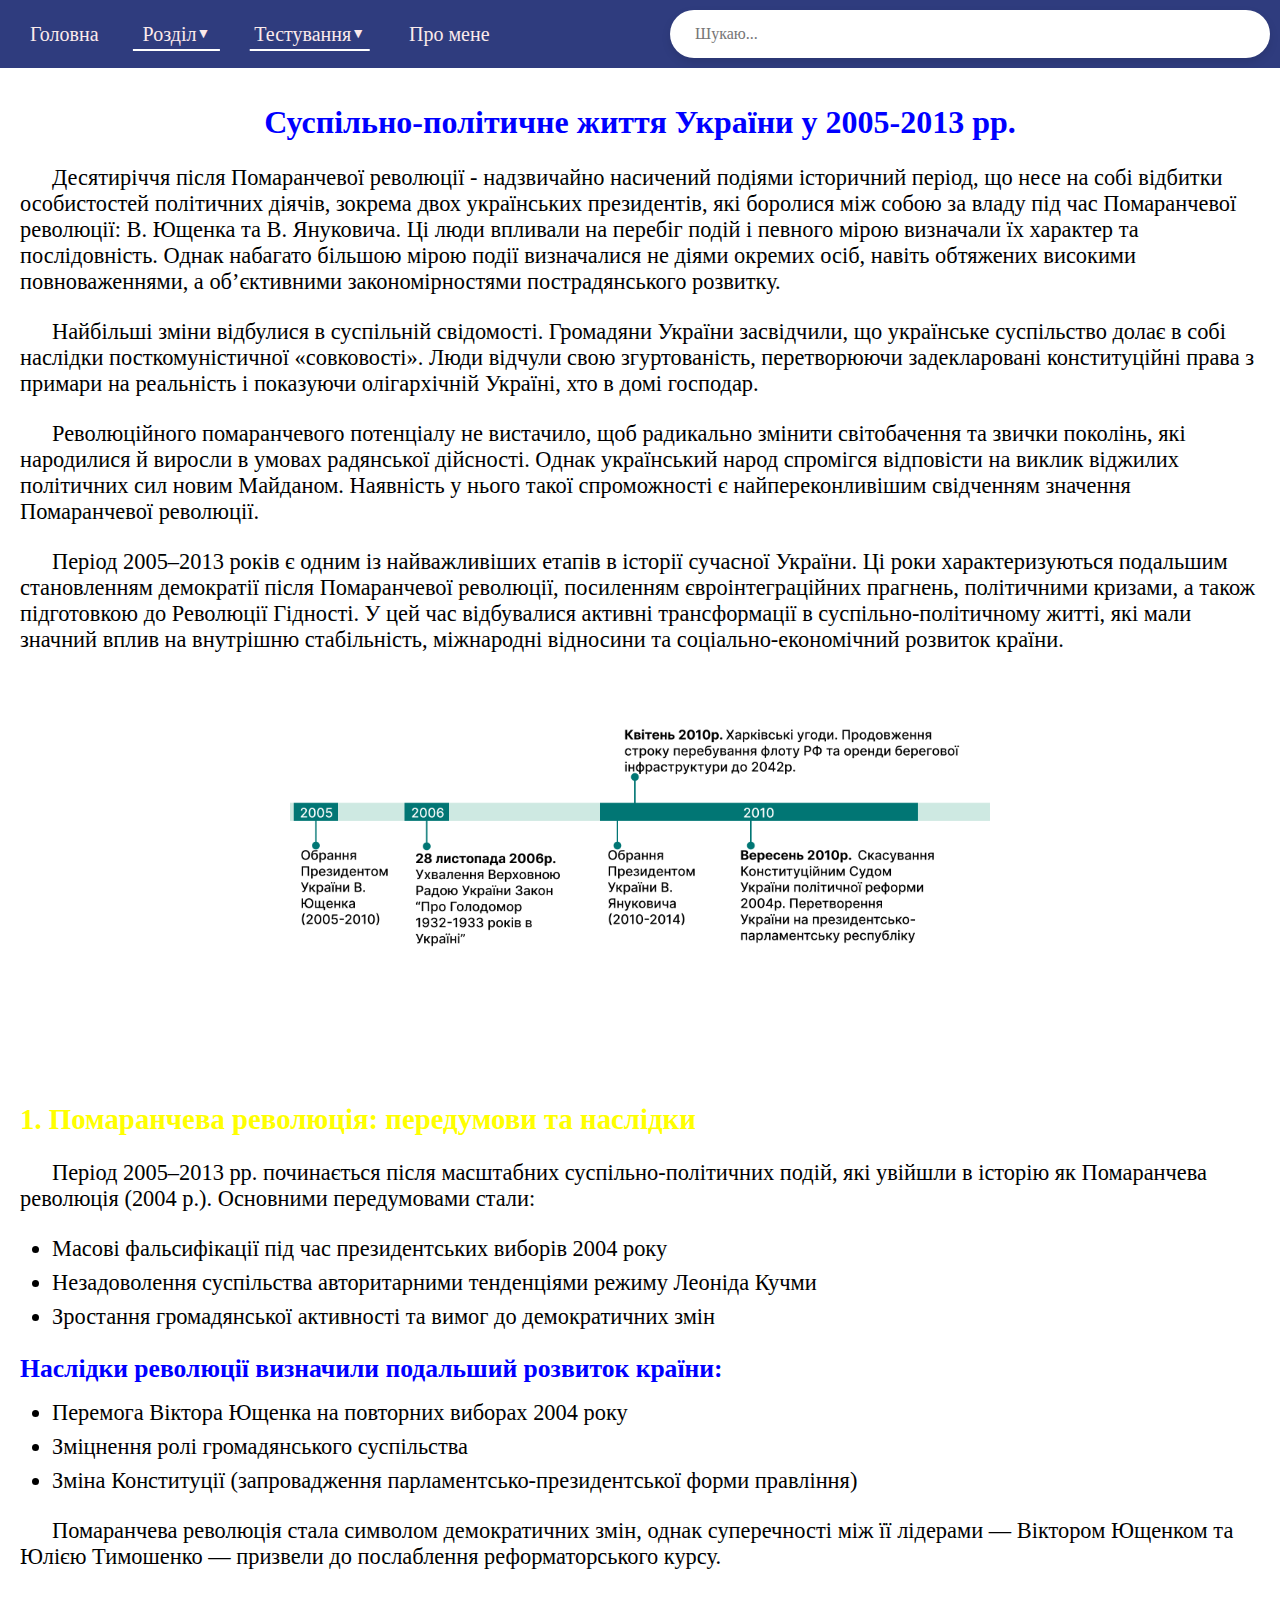
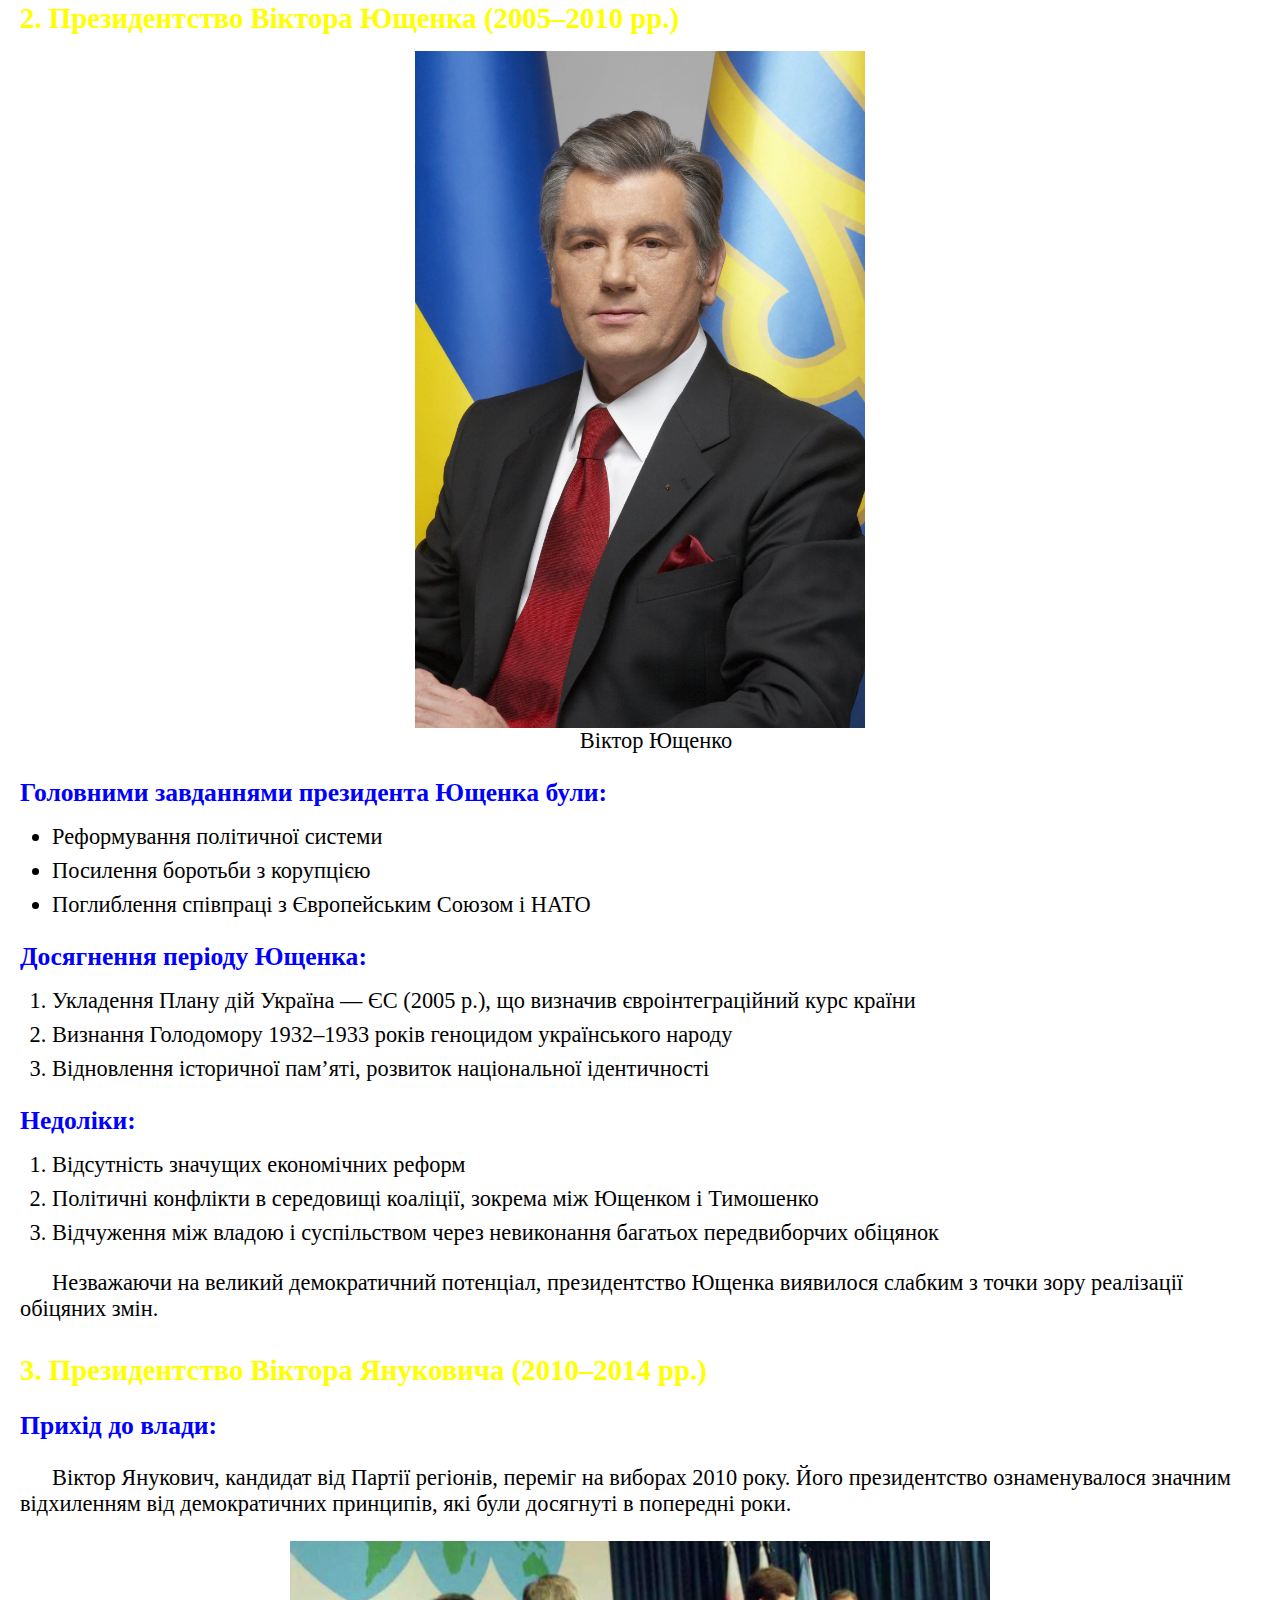
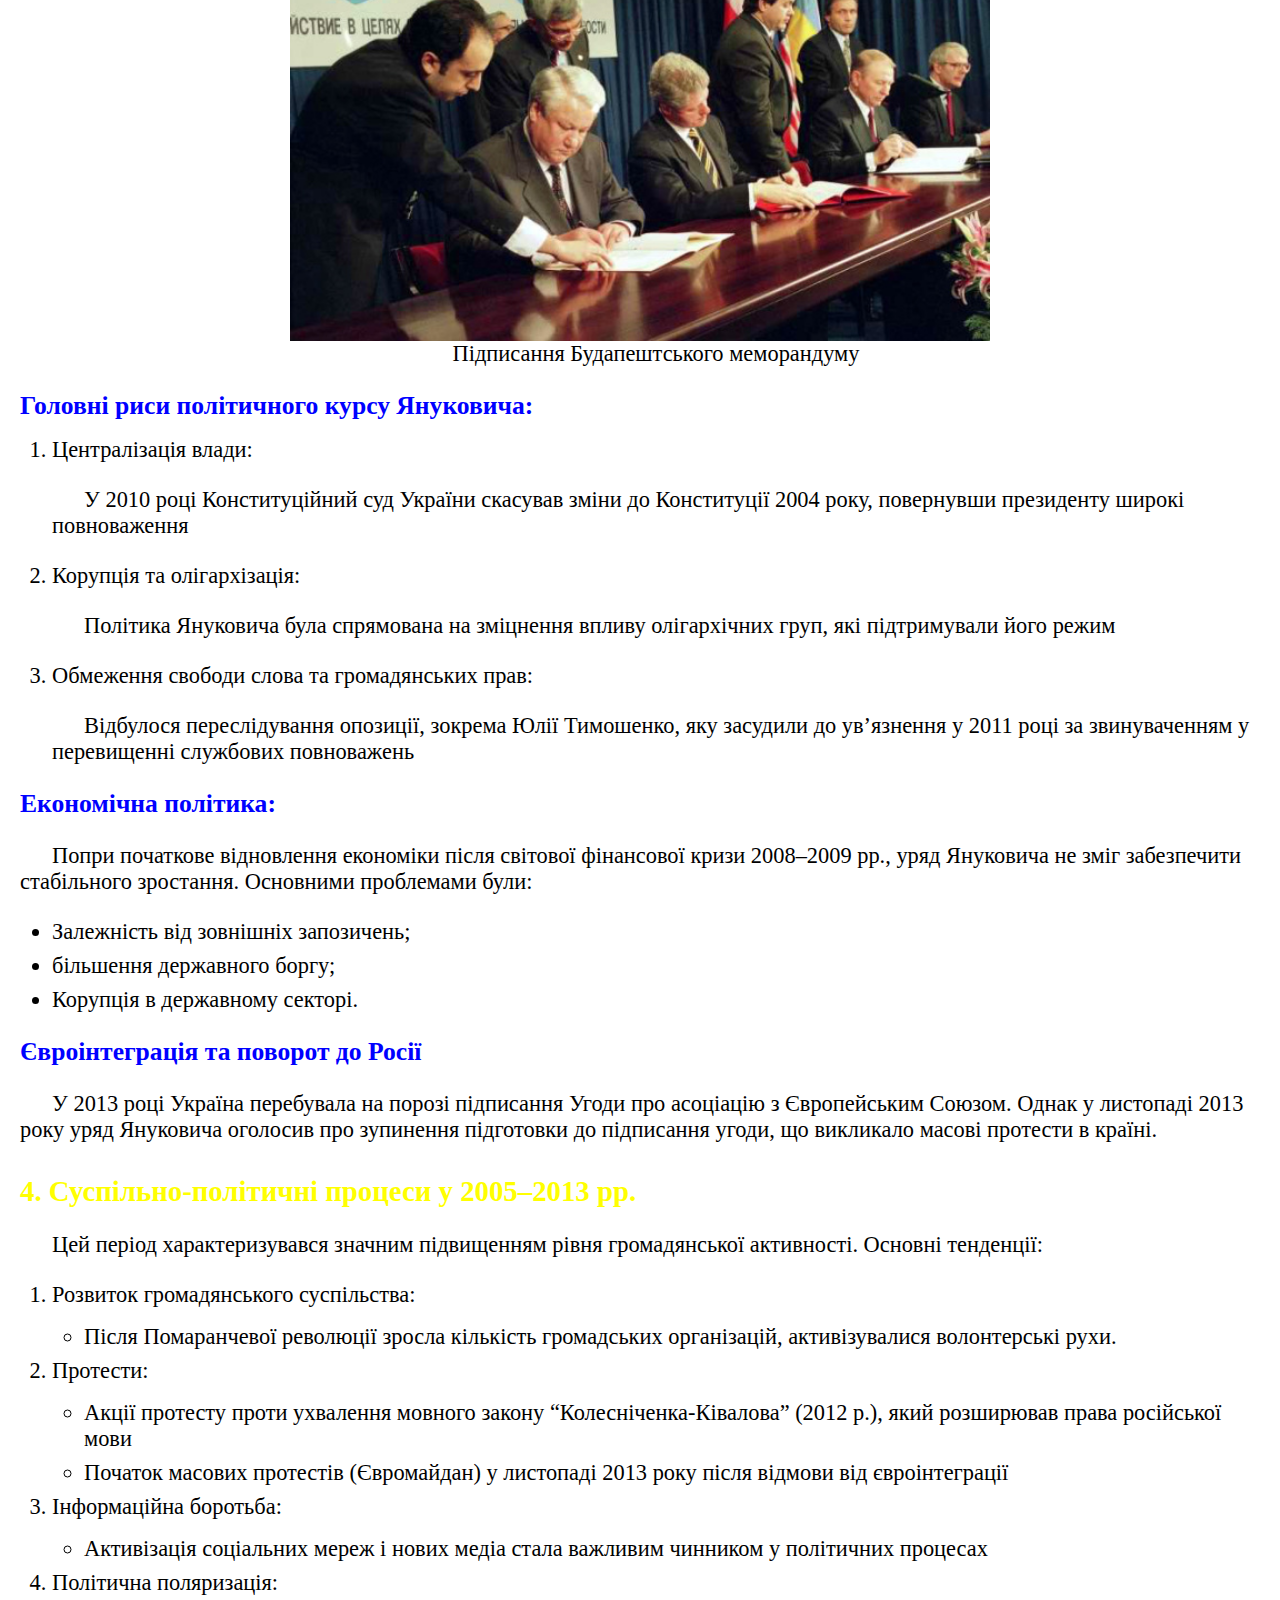
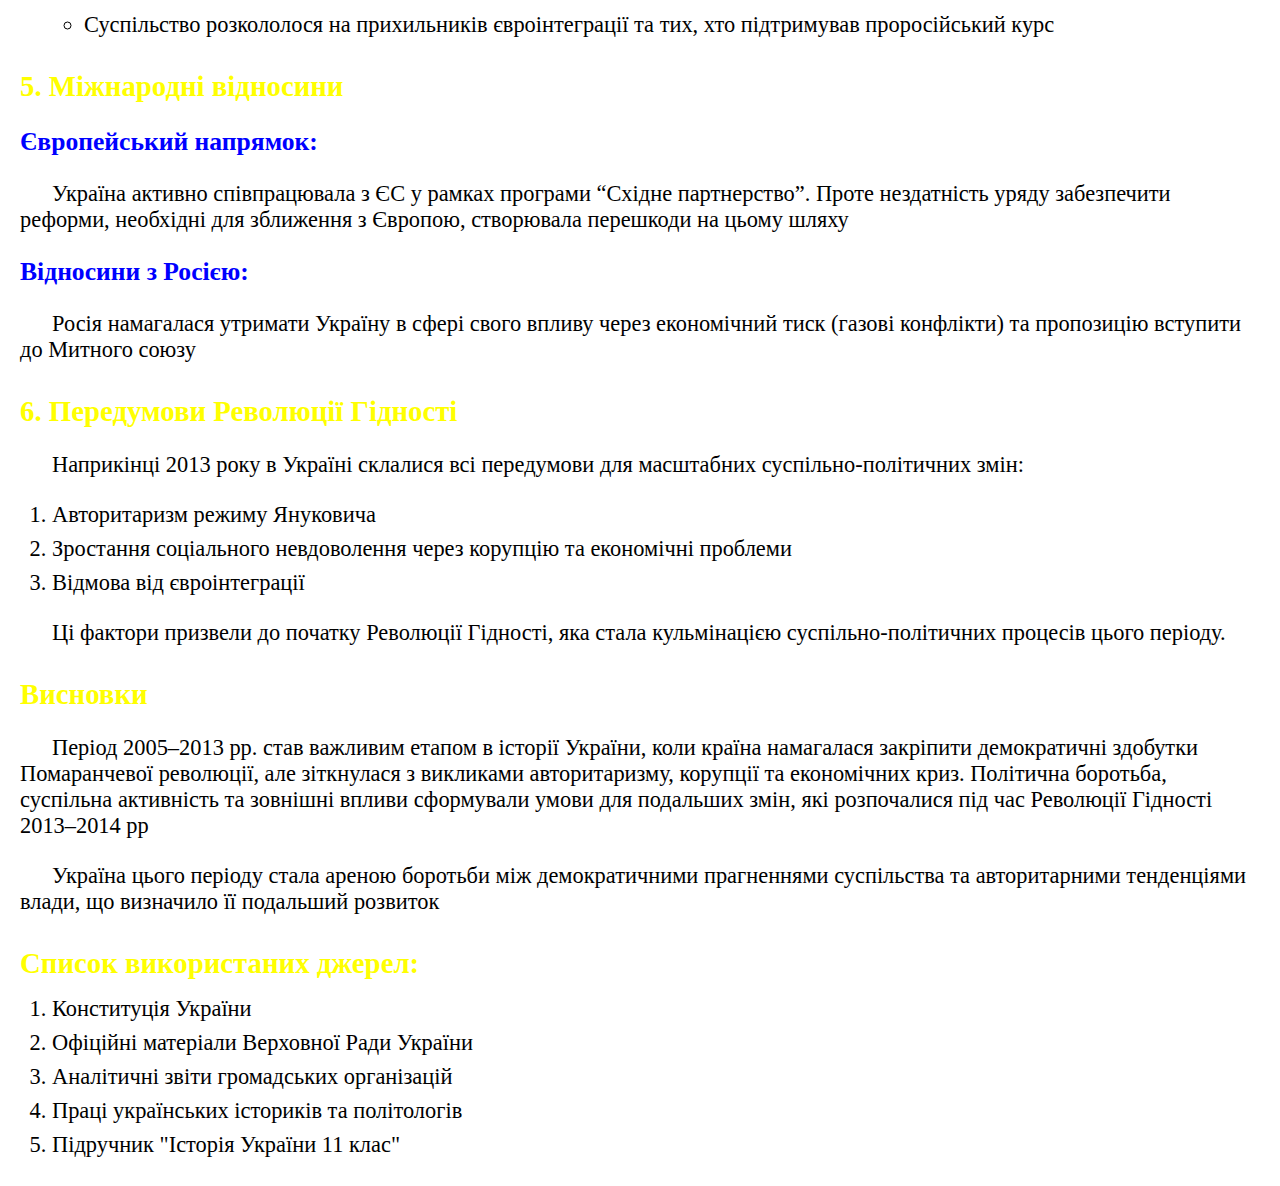
<file: view/topic3.html>
<!DOCTYPE html>
<html lang="en">

<head>
    <meta charset="UTF-8">
    <meta name="viewport" content="width=device-width, initial-scale=1.0">
    <title>Суспільно-політичне життя України у 2005-2013 рр.</title>
    <link rel="stylesheet" href="styles.css">
    <script src="../js/search.js" defer></script>
</head>

<body>
    <nav class="navigation">
        <div class="navigation-wrapper">
            <a href="../index.html">Головна</a>
            <div class="dropdown">
                <a class="dropdown-button">Розділ <span class="arrow">▼</span></a>
                <div class="dropdown-content">
                    <a href="./topic1.html">Державотворчі процеси та стан економіки</a>
                    <a href="./topic2.html">Міжнародні відносини України. Помаранчева революція</a>
                    <a href="./topic3.html">Суспільно-політичне життя України у 2005-2013 рр.</a>
                </div>
            </div>
            <div class="dropdown">
                <a class="dropdown-button">Тестування <span class="arrow">▼</span></a>
                <div class="dropdown-content">
                    <a href="./test1.html">Тест №1</a>
                    <a href="./test2.html">Тест №2</a>
                    <a href="./test3.html">Тест №3</a>
                </div>
            </div>
            <a href="./about.html">Про мене</a>
        </div>

        <div class="search-box">
            <input type="text" placeholder="Шукаю..." class="search-input">
            <div id="search-results"></div>
        </div>
    </nav>

    <main>
        <h1>Суспільно-політичне життя України у 2005-2013 рр.</h1>
        <p>Десятиріччя після Помаранчевої революції - надзвичайно насичений подіями історичний період, що несе на собі
            відбитки особистостей політичних діячів, зокрема двох українських президентів, які боролися між собою за
            владу під час Помаранчевої революції: В. Ющенка та В. Януковича. Ці люди впливали на перебіг подій і певного
            мірою визначали їх характер та послідовність. Однак набагато більшою мірою події визначалися не діями
            окремих осіб, навіть обтяжених високими повноваженнями, а об’єктивними закономірностями пострадянського
            розвитку.</p>
        <p>Найбільші зміни відбулися в суспільній свідомості. Громадяни України засвідчили, що українське суспільство
            долає в собі наслідки посткомуністичної «совковості». Люди відчули свою згуртованість, перетворюючи
            задекларовані конституційні права з примари на реальність і показуючи олігархічній Україні, хто в домі
            господар.</p>
        <p>Революційного помаранчевого потенціалу не вистачило, щоб радикально змінити світобачення та звички поколінь,
            які народилися й виросли в умовах радянської дійсності. Однак український народ спромігся відповісти на
            виклик віджилих політичних сил новим Майданом. Наявність у нього такої спроможності є найпереконливішим
            свідченням значення Помаранчевої революції.</p>

        <p>Період 2005–2013 років є одним із найважливіших етапів в історії сучасної України. Ці роки характеризуються
            подальшим становленням демократії після Помаранчевої революції, посиленням євроінтеграційних прагнень,
            політичними кризами, а також підготовкою до Революції Гідності. У цей час відбувалися активні трансформації
            в
            суспільно-політичному житті, які мали значний вплив на внутрішню стабільність, міжнародні відносини та
            соціально-економічний розвиток країни.</p>
        <div class="picture">
            <img id="Picutre203" class="big" src="./src/image203.png">
        </div>
        <h2>1. Помаранчева революція: передумови та наслідки</h2>
        <p>Період 2005–2013 рр. починається після масштабних суспільно-політичних подій, які увійшли в історію як
            Помаранчева революція (2004 р.). Основними передумовами стали:</p>
        <ul>
            <li>Масові фальсифікації під час президентських виборів 2004 року</li>
            <li>Незадоволення суспільства авторитарними тенденціями режиму Леоніда Кучми</li>
            <li>Зростання громадянської активності та вимог до демократичних змін</li>
        </ul>
        <h3>Наслідки революції визначили подальший розвиток країни:</h3>
        <ul>
            <li>Перемога Віктора Ющенка на повторних виборах 2004 року</li>
            <li>Зміцнення ролі громадянського суспільства</li>
            <li>Зміна Конституції (запровадження парламентсько-президентської форми правління)</li>
        </ul>
        <p>Помаранчева революція стала символом демократичних змін, однак суперечності між її лідерами — Віктором
            Ющенком та
            Юлією Тимошенко — призвели до послаблення реформаторського курсу.</p>
        <h2>2. Президентство Віктора Ющенка (2005–2010 рр.)</h2>
        <div class="picture">
            <img id="Picutre206" class="medium" src="./src/image206.jpeg">
            <p>Віктор Ющенко</p>
        </div>
        <h3>Головними завданнями президента Ющенка були:</h3>
        <ul>
            <li>Реформування політичної системи</li>
            <li>Посилення боротьби з корупцією</li>
            <li>Поглиблення співпраці з Європейським Союзом і НАТО</li>
        </ul>
        <h3>Досягнення періоду Ющенка:</h3>
        <ol>
            <li>Укладення Плану дій Україна — ЄС (2005 р.), що визначив євроінтеграційний курс країни</li>
            <li>Визнання Голодомору 1932–1933 років геноцидом українського народу</li>
            <li> Відновлення історичної пам’яті, розвиток національної ідентичності</li>
        </ol>
        <h3>Недоліки:</h3>
        <ol>
            <li>Відсутність значущих економічних реформ</li>
            <li>Політичні конфлікти в середовищі коаліції, зокрема між Ющенком і Тимошенко</li>
            <li>Відчуження між владою і суспільством через невиконання багатьох передвиборчих обіцянок</li>
        </ol>
        <p>Незважаючи на великий демократичний потенціал, президентство Ющенка виявилося слабким з точки зору
            реалізації обіцяних змін.</p>

        <h2>3. Президентство Віктора Януковича (2010–2014 рр.)</h2>
        <h3>Прихід до влади:</h3>
        <p>Віктор Янукович, кандидат від Партії регіонів, переміг на виборах 2010 року. Його президентство
            ознаменувалося значним відхиленням від демократичних принципів, які були досягнуті в попередні роки.</p>
        <div class="picture">
            <img id="Picutre196" class="big" src="./src/image196.jpg">
            <p>Підписання Будапештського меморандуму</p>
        </div>
        <h3>Головні риси політичного курсу Януковича:</h3>
        <ol>
            <li>Централізація влади:</li>
            <p>У 2010 році Конституційний суд України скасував зміни до Конституції 2004 року, повернувши президенту
                широкі повноваження</p>
            <li>Корупція та олігархізація:</li>
            <p>Політика Януковича була спрямована на зміцнення впливу олігархічних груп, які підтримували його режим
            </p>
            <li>Обмеження свободи слова та громадянських прав:</li>
            <p>Відбулося переслідування опозиції, зокрема Юлії Тимошенко, яку засудили до ув’язнення у 2011 році за
                звинуваченням у перевищенні службових повноважень</p>
        </ol>
        <h3>Економічна політика:</h3>
        <p>Попри початкове відновлення економіки після світової фінансової кризи 2008–2009 рр., уряд Януковича не
            зміг забезпечити стабільного зростання. Основними проблемами були:</p>
        <ul>
            <li>Залежність від зовнішніх запозичень;</li>
            <li>більшення державного боргу;</li>
            <li>Корупція в державному секторі.</li>
        </ul>
        <h3>Євроінтеграція та поворот до Росії</h3>
        <p>У 2013 році Україна перебувала на порозі підписання Угоди про асоціацію з Європейським Союзом. Однак у
            листопаді 2013 року уряд Януковича оголосив про зупинення підготовки до підписання угоди, що викликало
            масові протести в країні.</p>
        <h2>4. Суспільно-політичні процеси у 2005–2013 рр.</h2>
        <p>Цей період характеризувався значним підвищенням рівня громадянської активності. Основні тенденції:</p>
        <ol>
            <li>Розвиток громадянського суспільства:</li>
            <ul>
                <li>Після Помаранчевої революції зросла кількість громадських організацій, активізувалися волонтерські
                    рухи.
                </li>
            </ul>
            <li>Протести:</li>
            <ul>
                <li>Акції протесту проти ухвалення мовного закону “Колесніченка-Ківалова” (2012 р.), який розширював
                    права
                    російської мови</li>
                <li>Початок масових протестів (Євромайдан) у листопаді 2013 року після відмови від євроінтеграції</li>
            </ul>
            <li>Інформаційна боротьба:</li>
            <ul>
                <li>Активізація соціальних мереж і нових медіа стала важливим чинником у політичних процесах</li>
            </ul>
            <li>Політична поляризація:</li>
            <ul>
                <li>Суспільство розкололося на прихильників євроінтеграції та тих, хто підтримував проросійський курс
                </li>
            </ul>
        </ol>
        <h2>5. Міжнародні відносини</h2>
        <h3>Європейський напрямок:</h3>
        <p>Україна активно співпрацювала з ЄС у рамках програми “Східне партнерство”. Проте нездатність уряду
            забезпечити
            реформи, необхідні для зближення з Європою, створювала перешкоди на цьому шляху</p>
        <h3>Відносини з Росією:</h3>
        <p>Росія намагалася утримати Україну в сфері свого впливу через економічний тиск (газові конфлікти) та
            пропозицію
            вступити до Митного союзу</p>
        <h2>6. Передумови Революції Гідності</h2>
        <p>Наприкінці 2013 року в Україні склалися всі передумови для масштабних суспільно-політичних змін:</p>
        <ol>
            <li>Авторитаризм режиму Януковича</li>
            <li>Зростання соціального невдоволення через корупцію та економічні проблеми</li>
            <li>Відмова від євроінтеграції</li>
        </ol>
        <p>Ці фактори призвели до початку Революції Гідності, яка стала кульмінацією суспільно-політичних процесів цього
            періоду.</p>
        <h2>Висновки</h2>
        <p>Період 2005–2013 рр. став важливим етапом в історії України, коли країна намагалася закріпити демократичні
            здобутки Помаранчевої революції, але зіткнулася з викликами авторитаризму, корупції та економічних криз.
            Політична боротьба, суспільна активність та зовнішні впливи сформували умови для подальших змін, які
            розпочалися
            під час Революції Гідності 2013–2014 рр</p>
        <p>Україна цього періоду стала ареною боротьби між демократичними прагненнями суспільства та авторитарними
            тенденціями влади, що визначило її подальший розвиток</p>
        <h2>Список використаних джерел:</h2>
        <ol>
            <li>Конституція України</li>
            <li>Офіційні матеріали Верховної Ради України</li>
            <li>Аналітичні звіти громадських організацій</li>
            <li>Праці українських істориків та політологів</li>
            <li>Підручник "Історія України 11 клас" </li>
        </ol>
    </main>
</body>

</html>
</file>
<file: view/styles.css>
* {
    font-family: Verdana, serif;
    margin: 0;
    padding: 0;
    box-sizing: border-box;
}
/*html {
    scrollbar-width: none;
}
html::-webkit-scrollbar {
    display: none;
}*/

.main {
    background-image: url('./src/background3.svg');
    background-size: 75%;
    background-position: 50% 0%;
    background-repeat: no-repeat;
    background-color: #333;
    color: white
}

nav {
    background-color: #2F3C7E;
    display: flex;
    flex-direction: row;
    flex-wrap: wrap;
    align-items: center;
    gap: 30px;
    position: sticky;
    top: 0;
    padding: 10px;
    width: 100%;
    z-index: 1000;
}
.navigation{
    justify-content: space-between;
}

nav a {
    color: #FBEAEB;
    text-wrap: nowrap;
    text-decoration: none;
    padding: 10px 20px;
    font-size: 20px;
}

nav a:hover {
    background-color: #1d2652;
    transition: background-color 0.3s ease;
}

.dropdown {
    position: relative;
    display: inline-block;
    color: #333;
    background-color: #2F3C7E;
}

.dropdown-button {
    /*color: #5b0e2d;*/
    border: none;
    cursor: pointer;
    display: flex;
    align-items: center;
    justify-content: space-between;
    width: 100%;
    white-space: nowrap;
}

.dropdown-button::after {
    content: "";
    position: absolute;
    bottom: 10%;
    left: 50%;
    width: 80%;
    height: 2px;
    background-color: white;
    transform: translateX(-50%);
    transition: 0.3s ease-in-out;
}

.arrow {
    font-size: 14px;
    transition: transform 0.3s ease;
}

.dropdown:hover .arrow {
    transform: rotate(180deg);
}

.dropdown-content {
    background-color: #2F3C7E;
    display: none;
    position: absolute;
    top: 100%;
    left: 0;
    min-width: 160px;
    box-shadow: 0 4px 8px rgba(0, 0, 0, 0.2);
    border-radius: 5px;
    z-index: 1;
    padding: 5px;
    min-width: 100%;
    max-width: 400px;
    width: auto;
}

.dropdown-content a {
    display: block;
    margin: 5px 0;
    white-space: nowrap;
    overflow: hidden;
    text-overflow: ellipsis;
}

.dropdown:hover .dropdown-content {
    display: block;
}

main {
    padding: 20px;
}

p {
    font-size: 1.4rem;
    margin: 1.5rem 0rem;
    text-indent: 2rem;
}

h1 {
    font-size: 2rem;
    text-align: center;
    margin: 1rem 0;
    color: blue;
}

h2 {
    font-size: 1.8rem;
    margin-top: 2rem;
    margin-bottom: 1rem;
    color: yellow;
}

h3 {
    font-size: 1.6rem;
    margin-top: 1.5rem;
    margin-bottom: 1rem;
    color: blue;
}

p.question {
    white-space: pre-line;
}

h6 {
    font-size: 1.2rem;
    opacity: 0.8;
    font-weight: 600;
    margin: 0;
}


ul {
    margin-top: 1rem;
    margin-left: 2rem;
}

ol {
    margin-top: 1rem;
    margin-left: 2rem;
}

li {
    margin-bottom: 0.5rem;
    font-size: 1.4rem;
}

.picture {
    width: 1fr;
    display: flex;
    flex-direction: column;
    align-items: center;
}
/*About me page*/
.my_main {
    padding: 20px;
    display: flex;
    flex-direction: column;
    align-items: center;
    background: #2F3C7E;
    color: #fff;
    border-radius: 12px;
    box-shadow: 0 4px 10px rgba(0, 0, 0, 0.2);
    font-family: Arial, sans-serif;
    max-width: 400px;
    margin: 50px auto;
    text-align: center;
}

.picture_my {
    display: flex;
    flex-direction: column;
    align-items: center;
    text-align: center;
}

.picture_my img {
    width: 100%;
    object-fit: cover;
    height: 450px;
    border-radius: 12px;
    box-shadow: 0 4px 8px rgba(255, 215, 0, 0.3);
}

.picture_my p {
    font-size: 14px;
    font-weight: bold;
}

.contacts {
    background: rgba(255, 255, 255, 0.1);
    padding: 20px;
    border-radius: 12px;
    width: 100%;
    max-width: 400px;
    font-family: Arial, sans-serif;
    box-shadow: 0 4px 10px rgba(0, 0, 0, 0.2);
    display: flex;
    flex-direction: column;
    align-items: center;
    gap: 16px;
}

.contacts p:first-child {
    font-size: 1.4rem;
    font-weight: bold;
    color: #ADD8E6;
    margin: 0;
    text-indent: 0;
}

.contact {
    display: flex;
    align-items: center;
    justify-content: center;
    flex-wrap: wrap;
    gap: 8px;
}

.contact p {
    margin: 0;
    font-size: 16px;
    color: #fff;
    text-align: center;
}

.link {
    font-weight: bold;
    color: #FFA500;
    transition: color 0.3s ease-in-out;
    text-decoration: none;
}

.link:hover {
    color: #FF4500;
}

/*picture hardcode*/
.small {
    width: 250px;
}

.medium {
    width: 450px;
}

.big {
    width: 700px;
}

.picture p {
    margin: 0 150px;
}

.question-container {
    margin-bottom: 20px;
    padding: 15px;
    border: 1px solid #ccc;
    border-radius: 25px;
}

.answers {
    margin-top: 20px;
    font-size: 1.2rem;
}

.answers input[type="radio"] {
    margin-right: 5px;
}

button {
    background-color: #4CAF50;
    border: none;
    cursor: pointer;
    text-align: center;
    padding: 15px;
    border-radius: 10px;
    font-size: 18px;
    font-weight: bold;
    color: white;
    min-width: 80px;
    transition: transform 0.3s ease-in-out, box-shadow 0.3s ease;
}

button:hover {
    transform: scale(1.05);
    box-shadow: 0 6px 15px rgba(0, 0, 0, 0.3);
}

.results {
    display: flex;
    justify-content: space-around;
    align-items: center;
    gap: 20px;
    padding: 20px;
    background-color: #2F3C7E;
    border-radius: 10px;
    box-shadow: 0 4px 10px rgba(0, 0, 0, 0.2);
    width: 100%;
    margin-top: 20px;
}

.hidden{
    display: none;
}

.results div {
    flex: 1;
    text-align: center;
    padding: 15px;
    border-radius: 10px;
    font-size: 18px;
    font-weight: bold;
    color: white;
    min-width: 80px;
    transition: transform 0.3s ease-in-out, box-shadow 0.3s ease;
}

#result {
    background-color: #FFC107;
}

#right {
    background-color: #4CAF50; 
}

#wrong {
    background-color: #F44336;
}

#skip {
    background-color: #607D8B;
}

.right-answer{
    /*background-color: #4CAF50;
    border-radius: 15px;*/
    text-decoration: underline;
    text-decoration-color: #4CAF50;
    text-decoration-thickness: 4px;
    text-underline-position: under;
}

.quadro-answer{
    text-decoration: underline;
    text-decoration-color: #4CAF50;
    text-decoration-thickness: 4px;
    text-underline-position: under;
}

.input-label-wrapper {
    display: flex;
    gap: 5px;
    width: fit-content;
    padding: 5px 15px 5px 0;
}

.leader {
    width: 250px;
    height: 200px;
    object-fit: contain;
}

.grid-container {
    display: flex;
    align-items: center;
}

select {
    margin-right: 1rem;
    font-size: 0.8rem;
    height: 30px;
    padding: 4px;
    border-radius: 5px;
    border: none;
    background: #666;
    color: white;
}

select:focus {
    outline: none;
    background: #777;
}



.correct {
    border: 5px solid #4CAF50;
}

.wrong {
    border: 5px solid crimson;
}

/*Search*/
.search-box {
    display: flex;
    align-items: center;
    justify-content: end;
    background: #fff;
    border-radius: 50px;
    box-shadow: 0 4px 10px rgba(0, 0, 0, 0.1);
    padding: 5px 10px;
    width: 100%;
    max-width: 600px;
    transition: 0.3s;
    position: relative;
}

.search-input {
    border: none;
    outline: none;
    flex: 1;
    padding: 10px 15px;
    border-radius: 50px;
    font-size: 16px;
    width: 100%;
}

.search-button {
    background: transparent;
    border: none;
    cursor: pointer;
    font-size: 18px;
    padding: 5px 10px;
    color: #666;
    transition: 0.3s;
}

.search-box:hover,
.search-input:focus {
    box-shadow: 0 6px 15px rgba(0, 0, 0, 0.15);
}

.search-button:hover {
    color: #333;
}

#search-results {
    position: absolute;
    top: 50px;
    left: 0;
    width: 100%;
    background-color: white;
    border: 1px solid #ccc;
    border-radius: 10px;
    z-index: 999;
    max-height: 300px;
    overflow-y: auto;
    box-shadow: 0 4px 15px rgba(0, 0, 0, 0.1);
    padding: 10px;
    display: none;
}

.highlighted {
    background-color: yellow;
    transition: background-color 0.5s ease-in-out;
}

.search-result {
    padding: 12px;
    font-size: 14px;
    border-radius: 8px;
    transition: background-color 0.3s ease, transform 0.3s ease;
    margin-bottom: 8px;
    
}
.search-result a{
    white-space: nowrap;
    overflow: hidden;
    text-overflow: ellipsis;
    max-width: 100%;
}

.search-result:hover {
    background-color: #f0f0f0;
    transform: scale(1.02);
}

.search-result:active {
    transform: scale(0.98);
}

.search-result a {
    text-decoration: none;
    color: #333;
    font-weight: bold;
    display: block;
    padding: 8px;
}

.search-result a:hover {
    color: #007bff;
}


/* Загальні стилі для мобільних пристроїв */
@media screen and (max-width: 768px) {
    body {
        font-size: 16px;
        line-height: 1.5;
    }

    .my_page{
        background-color: #2F3C7E;
    }

    .my_main {
        box-shadow: unset;
    }

    .question-container img {
        width: 100%;
    }

    nav {
        position: relative;
        display: flex;
        flex-direction: column;
        align-items: center;
    }

    nav a {
        text-align: center;
        text-wrap: wrap;
        color: white;
        text-decoration: none;
        font-size: 18px;
        padding: 8px 12px;
        background-color: #101113e8;
        border-radius: 5px;
        width: auto;
        min-width: 200px;
        max-width: 50%  ;
    }

    .navigation-wrapper{
        display: flex;
        flex-direction: column;
        align-items: center;
        width: 100%;
    }
    .navigation-wrapper a {
        width: auto;
        min-width: 200px;
        max-width: 50%  ;
    }

    .dropdown {
        display: flex;
        flex-direction: column;
        width: auto;
        min-width: 200px;
        max-width: 50%;
        margin-bottom: 10px;
    }

    .dropdown-button::after {
        width: 90%;
    }

    .dropdown-content {
        position: static;
        width: 100%;
    }
    .search-result a {
        color: white;
    }

    h1,
    h2 {
        text-align: center;
    }

    .picture {
        display: flex;
        flex-direction: column;
        align-items: center;
        margin: 15px 0;
    }

    .picture img {
        width: 100%;
        height: auto;
        border-radius: 8px;
    }

    .picture p {
        margin: 0 25px;
        text-align: center;
        text-indent: 0;
    }

    ul {
        padding-left: 20px;
    }

    ul li {
        margin-bottom: 8px;
    }
}
</file>
